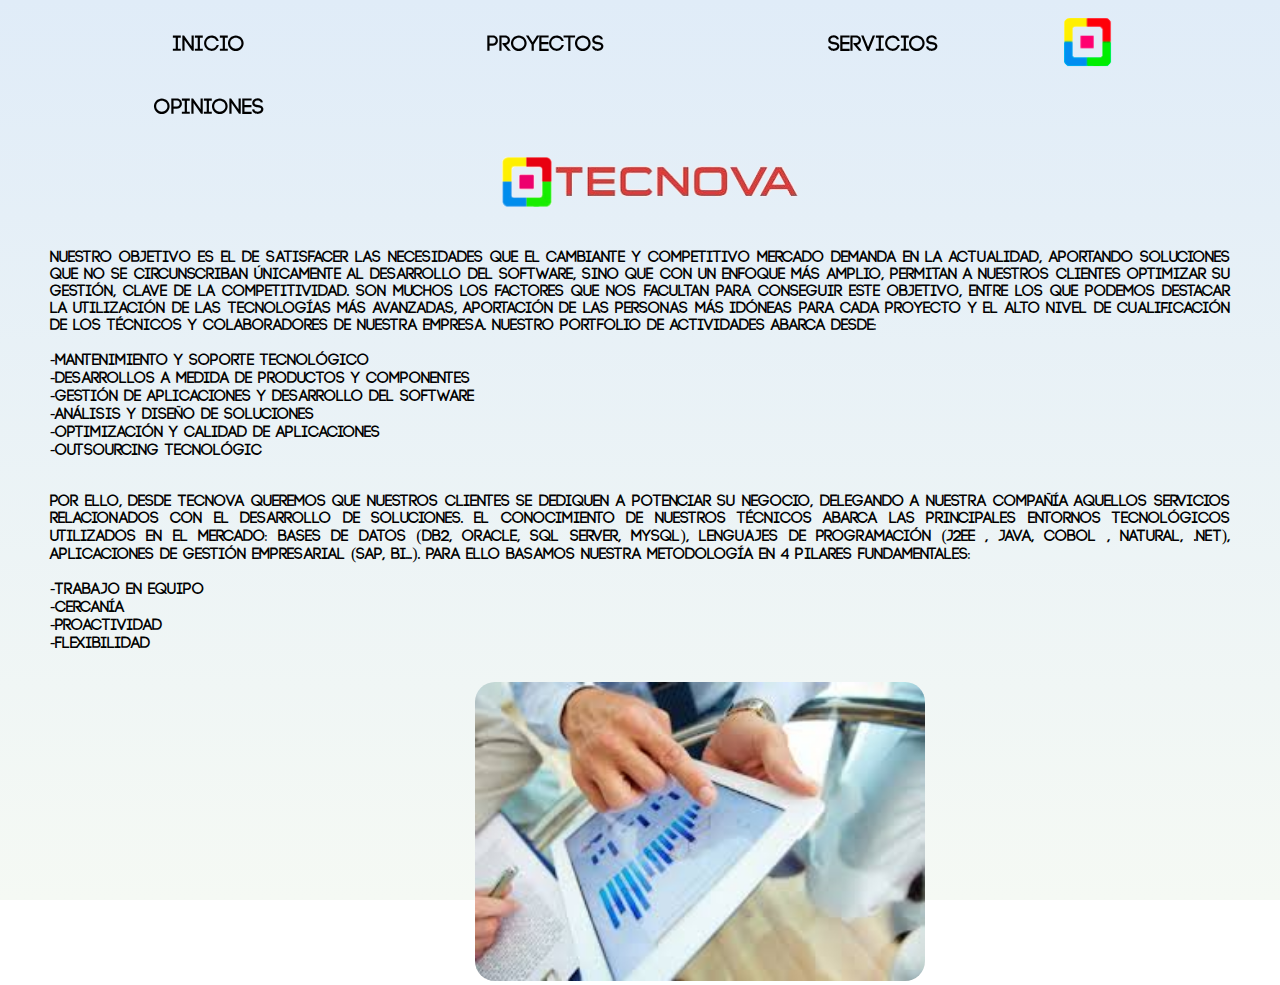
<file: index.html>
<!DOCTYPE html>
<html>
    <head>
        <meta charset="utf-8">
        <meta http-equiv="X-UA-Compatible" content="IE=edge">
        <title>TECNOVA</title>
        <meta name="viewport" content="width=device-width, initial-scale=1">
        <link rel="stylesheet" type="text/css" media="screen" href="css/indexInicio.css" />
    </head>
    <body>
        <div class="princ">
            <ul class="menu">
                <a href="html/Inicio.html"><img class="logo" src="imagenes/logo3.png" /></a>
                <li><a href="#">INICIO</a>
                    <ul>
                        <li class="int"><a href="html/quienesSomos.html">QUIÉNES SOMOS</a></li>
                        <li class="int"><a href="#">INSTALACIONES</a>
                            <ul>
                                <li class="int"><a href="html/alcobendas.html">ALCOBENDAS</a>
                                <li class="int"><a href="html/villaviciosa.html">VILLAVICIOSA</a>
                            </ul>
                        </li>
                    </ul>
                </li>
                <li><a href="#">PROYECTOS</a>
                    <ul>
                        <li class="int"><a href="html/MasterClass.html">MASTER CLASS</a></li>
                        <li class="int"><a href="html/campus2.html">CAMPUS PARTY</a></li>
                        <li class="int"><a href="html/Talleres.html">TALLERES</a></li>
                    </ul>
                </li>
                <li><a href="html/servicios.html">SERVICIOS</a>
                </li>
                <li><a href="html/Opiniones.html">OPINIONES</a>
                </li>
            </ul>
        </div>
        <img class="logo2" src="imagenes/esloganTransparente.png"/>
        <div class="ini">
        <p>Nuestro objetivo es el de satisfacer las necesidades que el cambiante y competitivo mercado
             demanda en la actualidad, aportando soluciones que no se circunscriban únicamente
              al desarrollo del software, sino que con un enfoque más amplio, permitan a 
              nuestros clientes optimizar su gestión, clave de la competitividad.
                Son muchos los factores que nos facultan para conseguir este objetivo, 
                entre los que podemos destacar la utilización de las tecnologías más avanzadas,
                 aportación de las personas más idóneas para cada proyecto y el alto nivel 
                 de cualificación de los técnicos y colaboradores de nuestra empresa.
                Nuestro portfolio de actividades abarca desde:<br><br>
                <ul>
                        <li>-Mantenimiento y soporte tecnológico</li>
                    <li>-Desarrollos a medida de productos y componentes</li>
                    <li>-Gestión de aplicaciones y desarrollo del software</li>
                    <li>-Análisis y Diseño de soluciones</li>
                    <li>-Optimización y calidad de aplicaciones</li>
                    <li>-Outsourcing tecnológic</li>
            </ul><br><br>
                Por ello, desde Tecnova queremos que nuestros Clientes se dediquen a potenciar
                 su negocio, delegando a nuestra compañía aquellos servicios relacionados con el 
                 desarrollo de soluciones.
                El conocimiento de nuestros técnicos abarca las principales entornos tecnológicos
                 utilizados en el mercado: Bases de datos (DB2, Oracle, SQL Server, MySQL),
                  Lenguajes de Programación (J2EE , JAVA, COBOL , NATURAL, .NET), Aplicaciones de
                   gestión empresarial (SAP, BI...).
                Para ello basamos nuestra metodología en 4 pilares fundamentales:<br><br>
            <ul>

            <li>-Trabajo en Equipo</li>
            <li>-Cercanía</li>
            <li>-Proactividad</li>
            <li>-Flexibilidad</li>
        
            </ul>
        </p>
            </div>
            <img class="imagen" src="imagenes/inicio.jpg" />
</body>
</html>
</file>
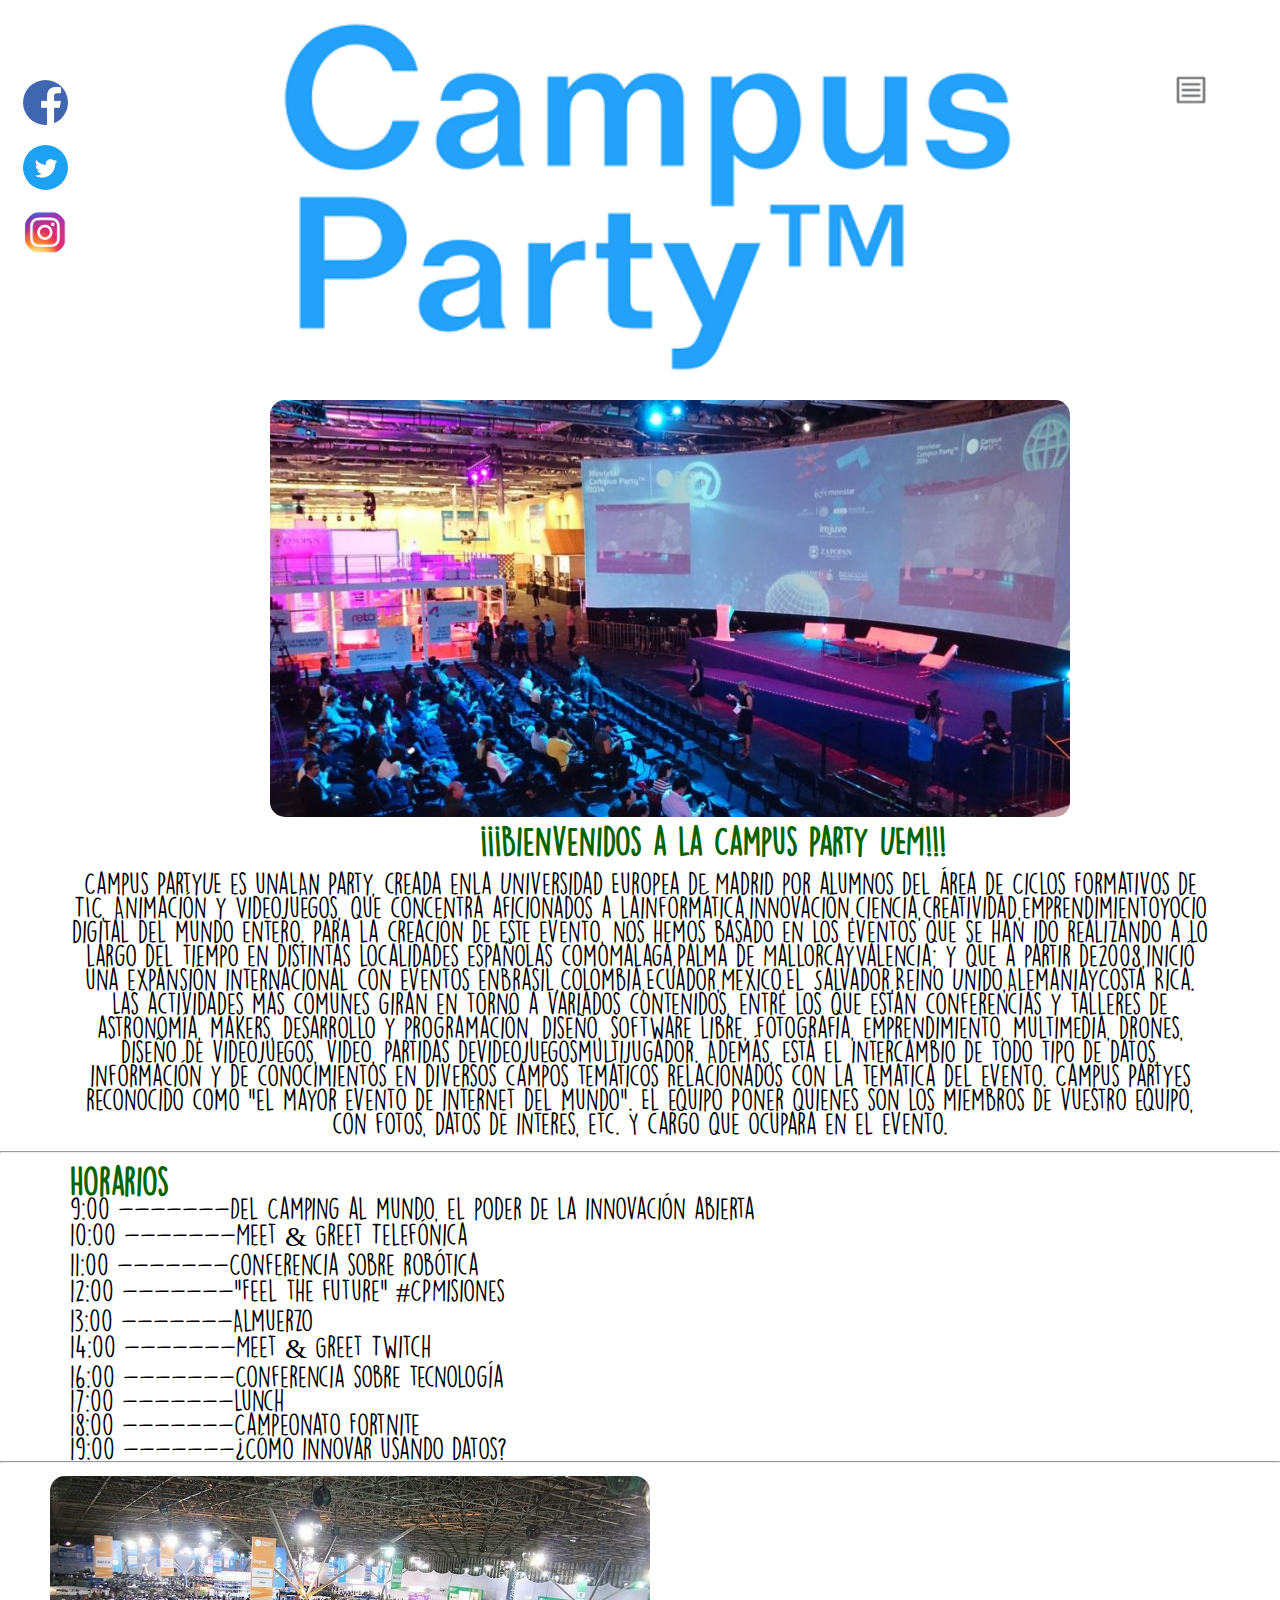
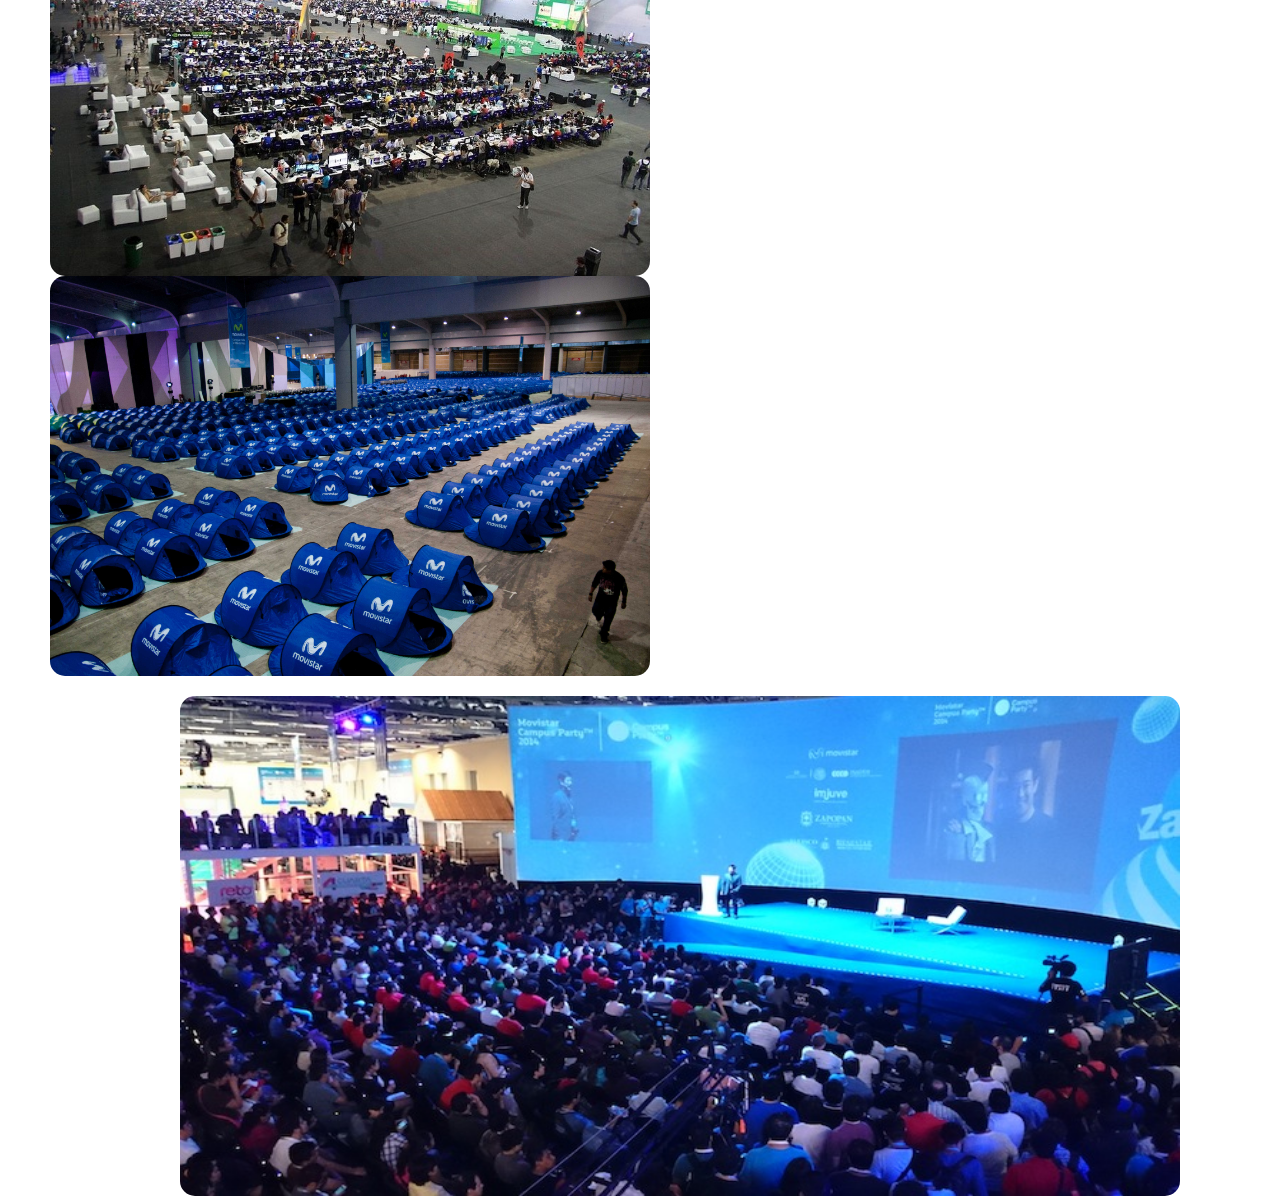
<file: html/campus2.html>
<!DOCTYPE html>
<html>
<head>
    <meta charset="utf-8">
    <meta http-equiv="X-UA-Compatible" content="IE=edge">
    <title>Campus Party</title>
    <meta name="viewport" content="width=device-width, initial-scale=1">
    <link rel="stylesheet" type="text/css" media="screen" href="../css/campus2css.css" />
</head>
<body>
    <div class="s">
                <a href="https://es-es.facebook.com/UnivEuropea/" title="facebook" target="blank"><img id="redes" src="../imagenes/facebook.png" /><br></a>
                <a href="https://www.instagram.com/ueuropea/?hl=es" title="instagram" target="blank"><img id="redes" src="../imagenes/twitter.png" /><br></a>
                <a href="https://twitter.com/ueuropea" title="twitter" target="blank"><img id="redes" src="../imagenes/instagram.png" /></a>
    </div>
    <div class="princ">
        <ul class="menu">
            
            <li><a href="#"><img class="logo" src="../imagenes/desplegable.jpg" /></a>

            <ul> 
                <li class="move"><a href="#campus" >Quiénes somos</a></li>
                <li class="move1"><a href="#t">Programa evento</a></li>
                <li class="move1"><a href="../html/registro.html">Registro de talleres</a></li>
                <li class="move"><a href="../html/Patrocinadores.html" target="blank">Patrocinadores</a></li>  
                <li class="move1"><a href="../index.html">Home</a></li>         
            </ul>
            </li>
        </ul>
    </div>
    <img class="foto" src="../imagenes/campusParty.jpg" /><br><br>
     
    <h1 id="campus">¡¡¡Bienvenidos a la Campus Party UEM!!!</h1>
    <div class="qs">
        <p class="cp">Campus PartyUE es unaLAN Party, creada enla Universidad Europea de Madrid por
            alumnos del área de Ciclos Formativos de TIC, Animación y Videojuegos, que concentra
            aficionados a lainformática,innovación,ciencia,creatividad,emprendimientoyocio
            digital del mundo entero.
            Para la creación de este evento, nos hemos basado en los eventos que se han ido
            realizando a lo largo del tiempo en distintas localidades españolas comoMálaga,Palma
            de MallorcayValencia; y que a partir de2008,inició una expansión internacional con
            eventos enBrasil,Colombia,Ecuador,México,El Salvador,Reino Unido,AlemaniayCosta
            Rica.
            Las actividades más comunes giran en torno a variados contenidos, entre los que están
            conferencias y talleres de astronomía, makers, desarrollo y programación, diseño,
            software libre, fotografía, emprendimiento, multimedia, drones, diseño de 
            videojuegos, video, partidas devideojuegosmultijugador. Además, está el intercambio
            de todo tipo de datos, información y de conocimientos en diversos campos temáticos
            relacionados con la temática del evento. Campus Partyes reconocido como "el mayor
            evento de internet del mundo".
            El equipo
            Poner quienes son los miembros de vuestro equipo, con fotos, datos de interés, etc. Y
            cargo que ocupará en el evento.</p>
        </div>
        <hr><br>
        <div class="prog">
            <h1 id="t">Horarios</h1>
            <ul>
                <li>9:00 -------<a>Del Camping al mundo, el poder de la innovación abierta </a></li>
                <li>10:00 -------<a>Meet & Greet Telefónica</a></li>
                <li>11:00 -------<a>Conferencia sobre robótica</a></li>
                <li>12:00 -------<a>"Feel the future" #CPMisiones</a></li>
                <li>13:00 -------<a>Almuerzo</a></li>
                <li>14:00 -------<a>Meet & Greet Twitch</a></li>
                <li>16:00 -------<a>Conferencia sobre tecnología</a></li>
                <li>17:00 -------<a>Lunch</a></li>
                <li>18:00 -------<a>Campeonato Fortnite</a></li>
                <li>19:00 -------<a>¿Cómo innovar usando datos?</a></li>
            </ul>
        </div>
        <hr><br>
        <div class="imagenes">
            <img src="../imagenes/cam.jpg" />
            <img src="../imagenes/cam2.jpg" />
            <img class="cam3" src="../imagenes/cam3.jpg" />
        </div>
    </body>
</html>
</file>
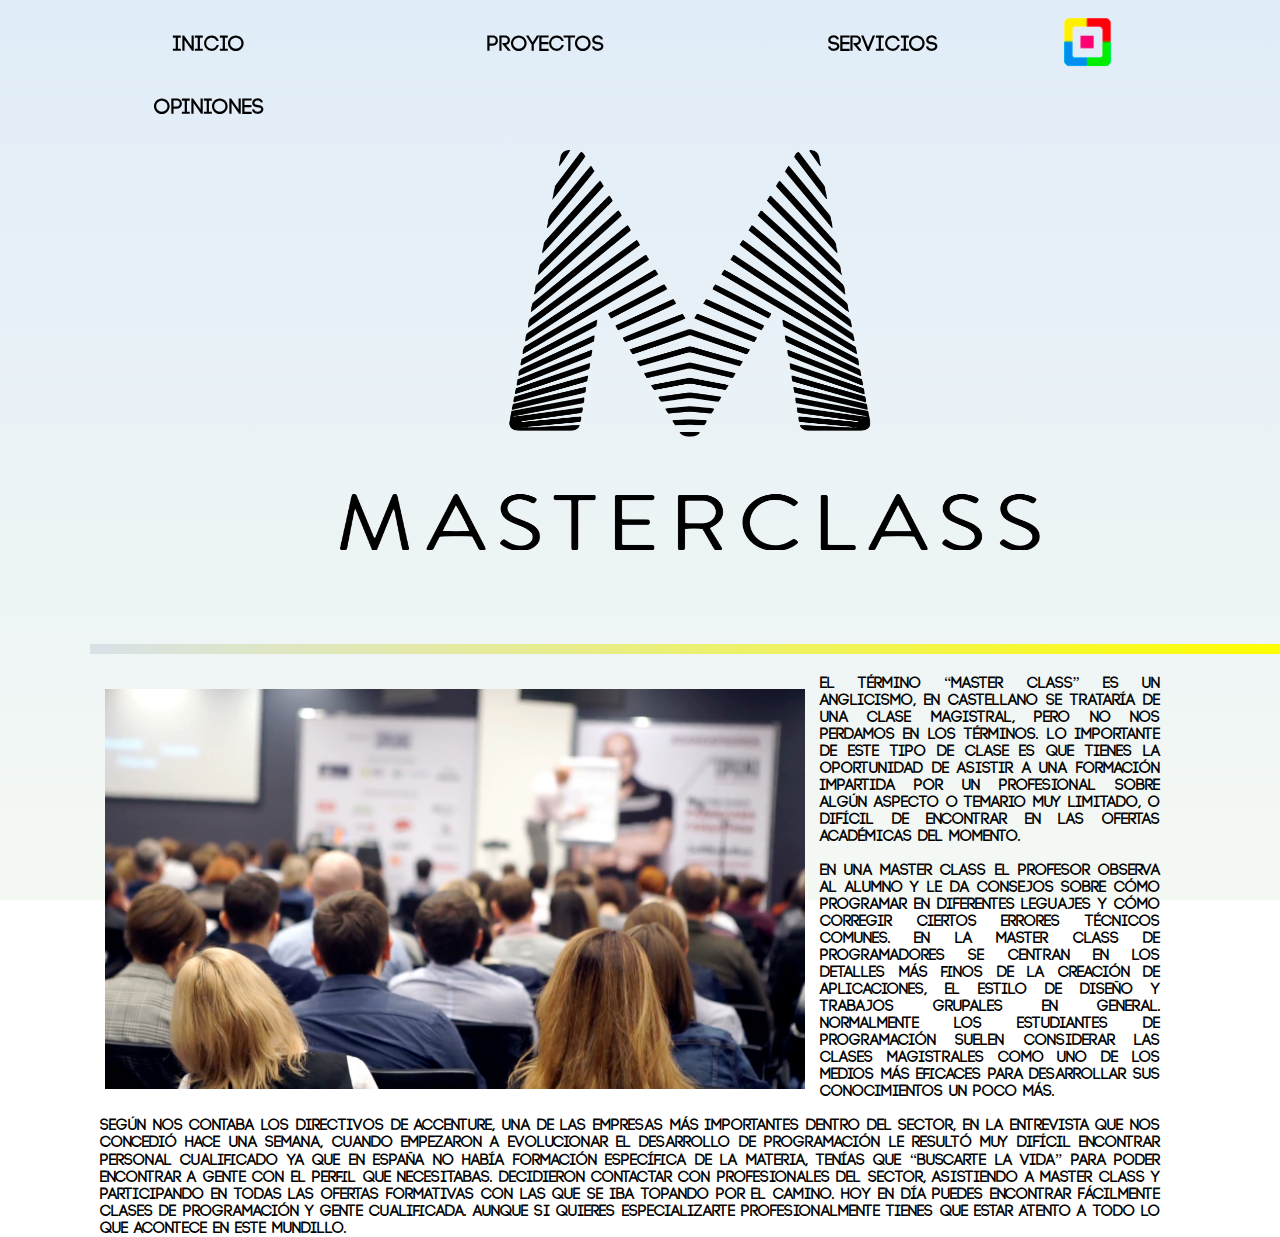
<file: html/MasterClass.html>
<!DOCTYPE html>
<html>
    <head>
        <meta charset="utf-8">
        <meta http-equiv="X-UA-Compatible" content="IE=edge">
        <meta name="viewport" content="initial-scale=1, width=device-width">
        <title>TECNOVA</title>
        <meta name="viewport" content="width=device-width, initial-scale=1">
        <link rel="stylesheet" type="text/css" media="screen" href="../css/indexMasterclass.css" />
    </head>
    <body>
        <div class="princ">
            <ul class="menu">
                <a href="../index.html"><img class="logo" src="../imagenes/logo3.png" /></a>
                <li><a href="#">INICIO</a>
                    <ul>
                        <li class="int"><a href="../html/quienesSomos.html">QUIÉNES SOMOS</a></li>
                        <li class="int"><a href="#">INSTALACIONES</a>
                            <ul>
                                <li class="int"><a href="../html/alcobendas.html">ALCOBENDAS</a>
                                <li class="int"><a href="../html/villaviciosa.html">VILLAVICIOSA</a>
                            </ul>
                        </li>
                    </ul>
                </li>
                <li><a href="#">PROYECTOS</a>
                    <ul>
                        <li class="int"><a href="../html/MasterClass.html">MASTER CLASS</a></li>
                        <li class="int"><a href="../html/campus2.html">CAMPUS PARTY</a></li>
                        <li class="int"><a href="../html/Talleres.html">TALLERES</a></li>
                    </ul>
                </li>
                <li><a href="../html/servicios.html">SERVICIOS</a>
                </li>
                <li><a href="../html/Opiniones.html">OPINIONES</a>
                </li>
            </ul>
        </div>
        <div><img class="imagen" src="../img/MasterClass.png"/></div>
        <hr>
        <div class="caja"><img class="A" src="../img/MasterClass2.png"/><p >El término “Master class” es un anglicismo, en castellano se trataría de una Clase Magistral, pero no nos perdamos en los términos. Lo importante de este tipo de clase es que tienes la oportunidad de asistir a una formación impartida por un profesional sobre algún aspecto o temario muy limitado, o difícil de encontrar en las ofertas académicas del momento.<br><br>
        En una Master class el profesor observa al alumno y le da consejos sobre cómo programar en diferentes leguajes y cómo corregir ciertos errores técnicos comunes. En la master class de programadores se centran en los detalles más finos de la creación de aplicaciones, el estilo de diseño y trabajos grupales en general. Normalmente los estudiantes de programación suelen considerar las clases magistrales como uno de los medios más eficaces para desarrollar sus conocimientos un poco más.<br><br>
        Según nos contaba los directivos de Accenture, una de las empresas más importantes dentro del sector, en la entrevista que nos concedió hace una semana, cuando empezaron a evolucionar el desarrollo de programación le resultó muy difícil encontrar personal cualificado ya que en España no había formación específica de la materia, tenías que “buscarte la vida” para poder encontrar a gente con el perfil que necesitabas. Decidieron contactar con profesionales del sector, asistiendo a Master class y participando en todas las ofertas formativas con las que se iba topando por el camino.  Hoy en día puedes encontrar fácilmente clases de programación y gente cualificada. Aunque si quieres especializarte profesionalmente tienes que estar atento a todo lo que acontece en este mundillo.
        </p></div>
        
</body>
</html>
</file>
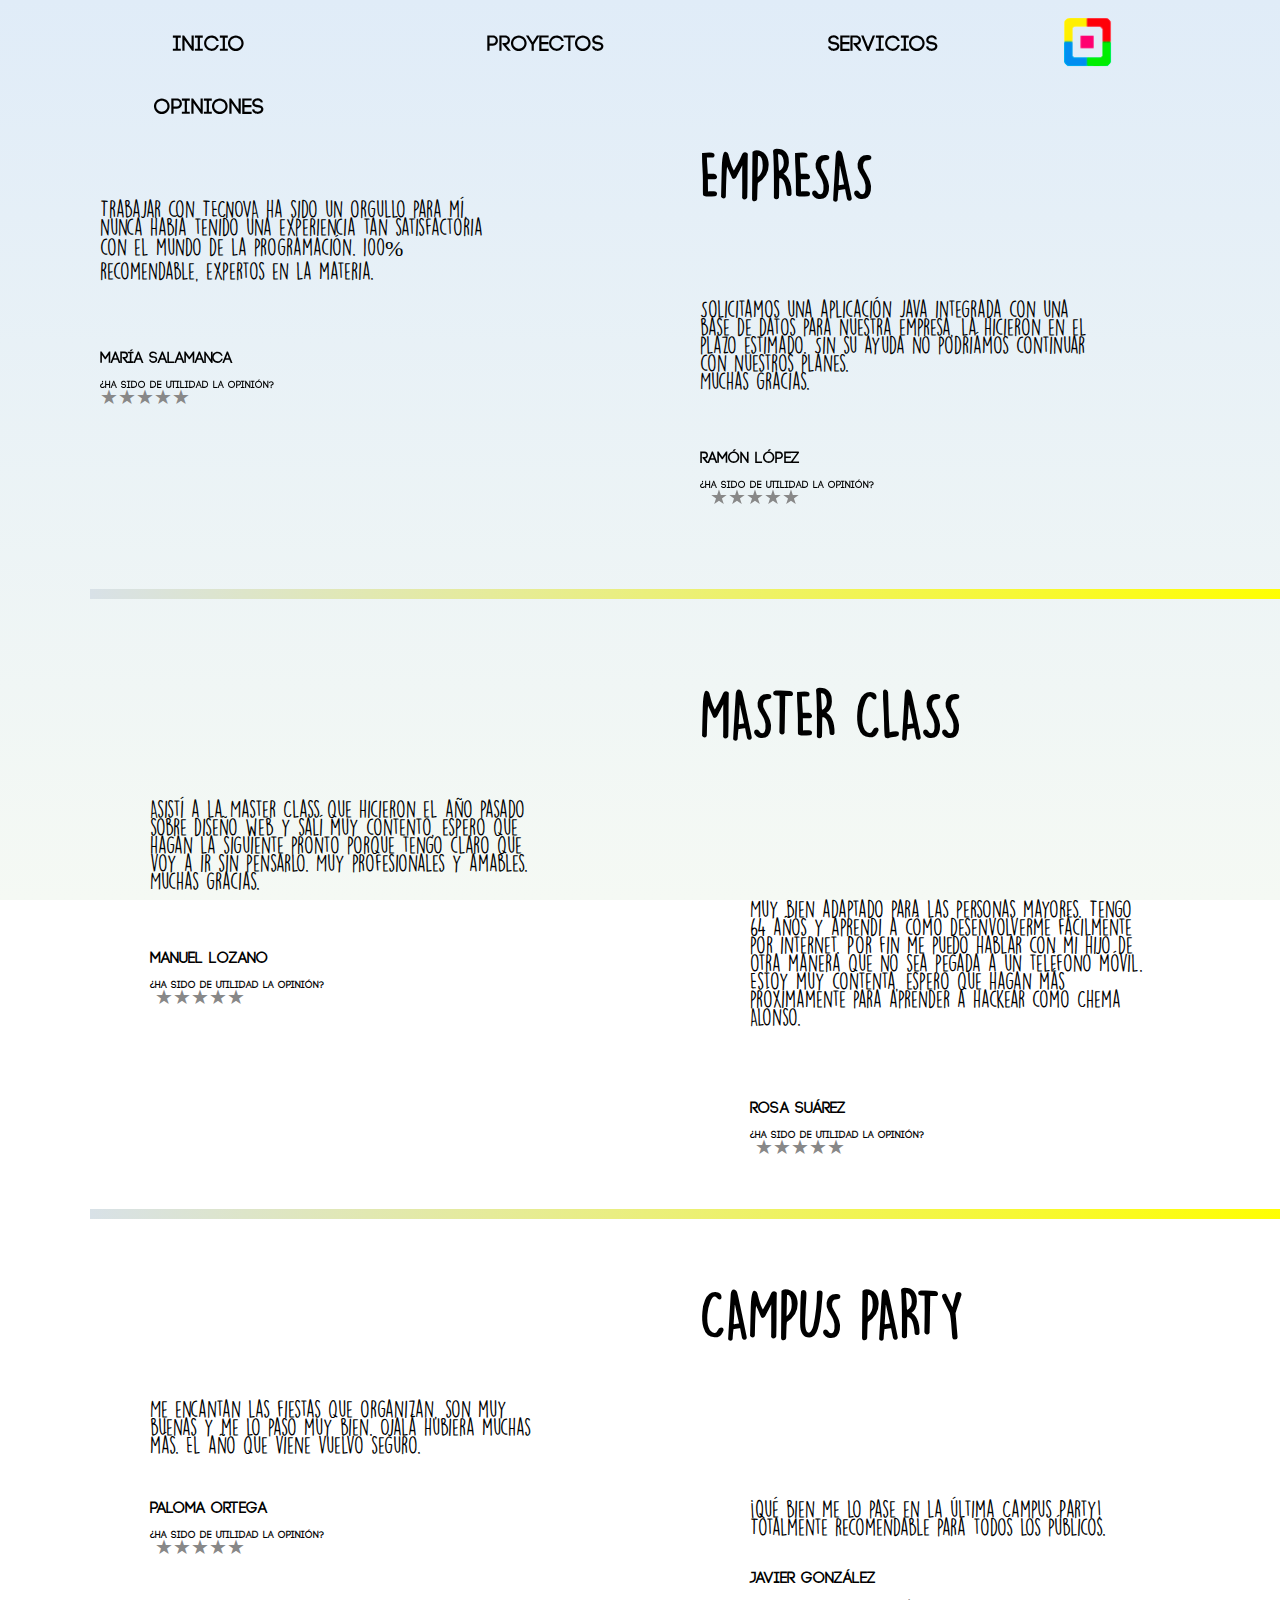
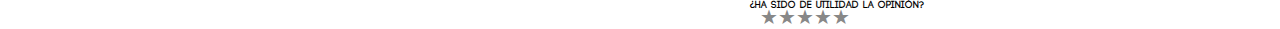
<file: html/Opiniones.html>
<!DOCTYPE html>
<html>
    <head>
        <title>TECNOVA</title>
        <meta charset="utf-8">
        <meta http-equiv="X-UA-Compatible" content="IE=edge">
        <meta name="viewport" content="width=device-width, initial-scale=1">
        <link rel="stylesheet" type="text/css" media="screen" href="../css/IndexOpiniones.css" />
    </head>
    <body>
        <div class="princ">
            <ul class="menu">
                <a href="../index.html"><img class="logo" src="../imagenes/logo3.png" /></a>
                <li><a href="#">INICIO</a>
                    <ul>
                        <li class="int"><a href="../html/quienesSomos.html">QUIÉNES SOMOS</a></li>
                        <li class="int"><a href="#">INSTALACIONES</a>
                            <ul>
                                <li class="int"><a href="../html/alcobendas.html">ALCOBENDAS</a>
                                <li class="int"><a href="../html/villaviciosa.html">VILLAVICIOSA</a>
                            </ul>
                        </li>
                    </ul>
                </li>
                <li><a href="#">PROYECTOS</a>
                    <ul>
                        <li class="int"><a href="../html/MasterClass.html">MASTER CLASS</a></li>
                        <li class="int"><a href="../html/campus2.html">CAMPUS PARTY</a></li>
                        <li class="int"><a href="../html/Talleres.html">TALLERES</a></li>
                    </ul>
                </li>
                <li><a href="../html/servicios.html">SERVICIOS</a>
                </li>
                <li><a href="../html/Opiniones.html">OPINIONES</a>
                </li>
            </ul>
        </div>
        <div class="titulo"><h1>EMPRESAS</h1></div>
        <div class="textoA"><p>Trabajar con TECNOVA ha sido un orgullo para mí, nunca había tenido una experiencia tan satisfactoria con el mundo de la programación. 100% recomendable, expertos en la materia.</p></div>
        <div class="nombreA">María Salamanca</div>
        <div class="opinionA">¿Ha sido de utilidad la opinión?</div>
    <div class="ec-stars-wrapper">
        <a href="#" data-value="1" title="Votar con 1 estrellas">&#9733;</a>
        <a href="#" data-value="2" title="Votar con 2 estrellas">&#9733;</a>
        <a href="#" data-value="3" title="Votar con 3 estrellas">&#9733;</a>
        <a href="#" data-value="4" title="Votar con 4 estrellas">&#9733;</a>
        <a href="#" data-value="5" title="Votar con 5 estrellas">&#9733;</a>
    </div>
        <div class="textoB"><p>Solicitamos una aplicación Java integrada con una base de datos
             para nuestra empresa, la hicieron en el plazo estimado.
             Sin su ayuda no podriámos continuar con nuestros planes.<br>
        Muchas gracias.</p></div>
        <div class="nombreB">Ramón López</div>
        <div class="opinionB">¿Ha sido de utilidad la opinión?</div>
    <div class="ec-stars-wrapperA">
        <a href="#" data-value="1" title="Votar con 1 estrellas">&#9733;</a>
        <a href="#" data-value="2" title="Votar con 2 estrellas">&#9733;</a>
        <a href="#" data-value="3" title="Votar con 3 estrellas">&#9733;</a>
        <a href="#" data-value="4" title="Votar con 4 estrellas">&#9733;</a>
        <a href="#" data-value="5" title="Votar con 5 estrellas">&#9733;</a>
    </div>
        <hr>
    <div class="tituloB"><h1>MASTER CLASS</h1></div>
        <div class="textoC"><p>Asistí a la Master Class que hicieron el año pasado sobre diseño
             web y salí muy contento, espero que hagan la siguiente pronto porque tengo claro que
              voy a ir sin pensarlo. Muy profesionales y amables.<br>
        Muchas gracias.</p></div>
        <div class="nombreC">Manuel Lozano</div>
        <div class="opinionC">¿Ha sido de utilidad la opinión?</div>
    <div class="ec-stars-wrapperB">
        <a href="#" data-value="1" title="Votar con 1 estrellas">&#9733;</a>
        <a href="#" data-value="2" title="Votar con 2 estrellas">&#9733;</a>
        <a href="#" data-value="3" title="Votar con 3 estrellas">&#9733;</a>
        <a href="#" data-value="4" title="Votar con 4 estrellas">&#9733;</a>
        <a href="#" data-value="5" title="Votar con 5 estrellas">&#9733;</a>
    </div>
        <div class="textoD"><p>Muy bien adaptado para las personas mayores. Tengo 64 años y
             aprendí a cómo desenvolverme fácilmente por internet. Por fin me puedo hablar con
              mi hijo de otra manera que no sea pegada a un teléfono móvil. Estoy muy contenta,
               espero que hagan más próximamente para aprender a hackear como Chema Alonso.</p></div>
        <div class="nombreD">Rosa Suárez</div>
        <div class="opinionD">¿Ha sido de utilidad la opinión?</div>
    <div class="ec-stars-wrapperC">
        <a href="#" data-value="1" title="Votar con 1 estrellas">&#9733;</a>
        <a href="#" data-value="2" title="Votar con 2 estrellas">&#9733;</a>
        <a href="#" data-value="3" title="Votar con 3 estrellas">&#9733;</a>
        <a href="#" data-value="4" title="Votar con 4 estrellas">&#9733;</a>
        <a href="#" data-value="5" title="Votar con 5 estrellas">&#9733;</a>
    </div>
        <hr class="hrB">
    <div class="tituloC"><h1>CAMPUS PARTY</h1></div>
        <div class="textoE"><p>Me encantan las fiestas que organizan, son muy buenas y me lo 
            paso muy bien. Ojalá hubiera muchas más. El año que viene vuelvo seguro.</div>
        <div class="nombreE">Paloma Ortega</div>
        <div class="opinionE">¿Ha sido de utilidad la opinión?</div>
    <div class="ec-stars-wrapperD">
        <a href="#" data-value="1" title="Votar con 1 estrellas">&#9733;</a>
        <a href="#" data-value="2" title="Votar con 2 estrellas">&#9733;</a>
        <a href="#" data-value="3" title="Votar con 3 estrellas">&#9733;</a>
        <a href="#" data-value="4" title="Votar con 4 estrellas">&#9733;</a>
        <a href="#" data-value="5" title="Votar con 5 estrellas">&#9733;</a>
    </div>
        <div class="textoF"><p>¡Qué bien me lo pase en la última Campus Party! Totalmente recomendable 
            para todos los públicos.</div>
        <div class="nombreF">Javier González</div>
        <div class="opinionF">¿Ha sido de utilidad la opinión?</div>
    <div class="ec-stars-wrapperE">
        <a href="#" data-value="1" title="Votar con 1 estrellas">&#9733;</a>
        <a href="#" data-value="2" title="Votar con 2 estrellas">&#9733;</a>
        <a href="#" data-value="3" title="Votar con 3 estrellas">&#9733;</a>
        <a href="#" data-value="4" title="Votar con 4 estrellas">&#9733;</a>
        <a href="#" data-value="5" title="Votar con 5 estrellas">&#9733;</a>
    </div>
</body>
</html>
</file>
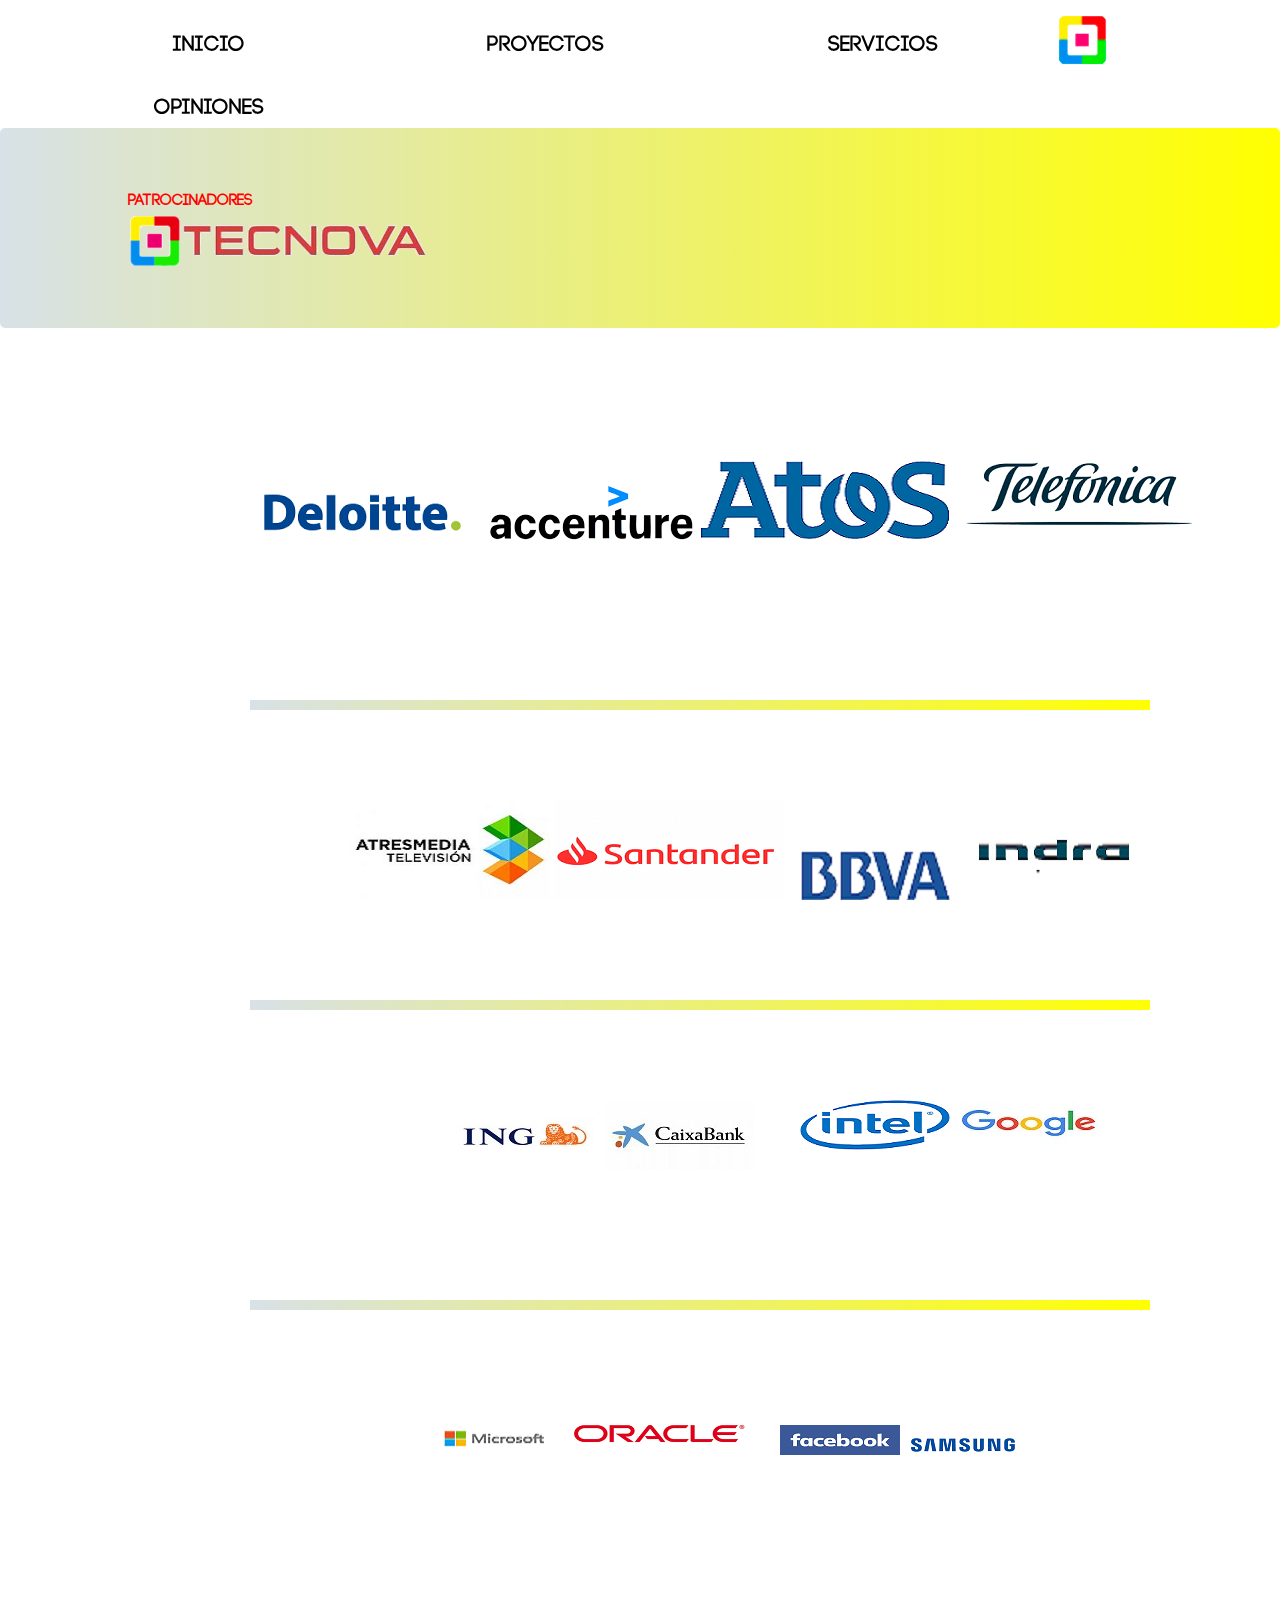
<file: html/Patrocinadores.html>
<!Doctype html>
<html>
<head>
    <meta charset="UTF-8">
    <title>TECNOVA</title>
     <link rel="stylesheet" type="text/css" href="../css/indexPatrocinadores.css"/>
<body>
    <div class="header">
        <ul class="menu">
            <a href="../index.html"><img class="logo" src="../imagenes/logo3.png" /></a>
            <li><a href="#">INICIO</a>
                <ul>
                    <li class="int"><a href="../html/quienesSomos.html">QUIÉNES SOMOS</a></li>
                    <li class="int"><a href="#">INSTALACIONES</a>
                        <ul>
                            <li class="int"><a href="../html/alcobendas.html">ALCOBENDAS</a>
                            <li class="int"><a href="../html/villaviciosa.html">VILLAVICIOSA</a>
                        </ul>
                    </li>
                </ul>
            </li>
            <li><a href="#">PROYECTOS</a>
                <ul>
                    <li class="int"><a href="../html/MasterClass.html">MASTER CLASS</a></li>
                    <li class="int"><a href="../html/campus2.html">CAMPUS PARTY</a></li>
                    <li class="int"><a href="../html/Talleres.html">TALLERES</a></li>
                </ul>
            </li>
            <li><a href="../html/servicios.html">SERVICIOS</a>
            </li>
            <li><a href="../html/Opiniones.html">OPINIONES</a>
            </li>
        </ul>
    </div>
    <div class="princ">
        <div class="pat">PATROCINADORES</div>
        <div><img class="I" src="../img/oficial.png"/></div>
    </div>
    
        <div class="cent">
            <div class="patro">
                <a href="https://www2.deloitte.com/es/es.html"><img src="../img/img1.png"/></a>
                <a href="https://www.accenture.com/es-es"><img src="../img/img2.png"/></a>
            </div>
            <div class="mod">
                <a href="https://atos.net/es/spain"><img src="../img/img3.png"/></a>
                <a href="https://www.telefonica.com/es/home"><img  src="../img/img4.png"/></a>
            </div>
        </div>
     <hr>
        <div class="ex">
            <div class="seg">
                <a href="https://www.atresplayer.com/"><img src="../img/img5.jpg"/></a>
                <a href="https://www.bancosantander.es/es/particulares"><img src="../img/img6.png"/></a>
            </div>
            <div class="ter">
                <a href="https://www.bbva.es/particulares/index.jsp"><img  src="../img/img7.png"/></a>
                <a href="https://www.indracompany.com/"><img  src="../img/img8.png"/></a>
            </div>
        </div>
    <hr class="barra2">
        <div class="par">
            <div class="cuar">
                <a href="https://www.ing.es/"><img src="../img/img9.jpg"/></a>
                <a href="https://www.caixabank.es/particular/home/particulares_es.html"> <img src="../img/img10.jpg"/></a>
            </div>
            <div class="quin">
                <a href="https://www.intel.es/content/www/es/es/homepage.html?cid=sem43700042068710936&intel_term=intel&campaign_name=2019_q1_gmc_es_mbcbu_mbcbu3_bp_text-link_brand_na_cd_G-CONS+ES+Intel+Brand_3001681777"><img  src="../img/img11.png"/></a>
                <a href="https://www.google.com/"><img  src="../img/img12.jpg"/></a>
            </div>
        </div>
     <hr class="barra3">
        <div class="madt">
            <div class="sex">
                <a href="https://www.microsoft.com/es-es/store/b/home/?s_kwcid=AL!4249!3!266971593745!e!!g!!microsoft&ef_id=Cj0KCQjwpsLkBRDpARIsAKoYI8zYyroDv8vRc-eopIM1b_V1AdCr2L2ShOcVdvcRvAP6m99NQf7wyaYaAhP9EALw_wcB:G:s&s_kwcid=AL!4249!3!266971593745!e!!g!!microsoft&invsrc=search&cl_vend=google&cl_ch=sem&cl_camp=973776199&cl_adg=51005530489&cl_crtv=266971593745&cl_kw=microsoft&cl_pub=google.com&cl_place=&cl_dvt=c&cl_pos=1t1&cl_mt=e&cl_gtid=aud-294951232790:kwd-11656221&cl_pltr=&cl_dim0=Cj0KCQjwpsLkBRDpARIsAKoYI8zYyroDv8vRc-eopIM1b_V1AdCr2L2ShOcVdvcRvAP6m99NQf7wyaYaAhP9EALw_wcB:G:s&OCID=AID695932_SEM_Cj0KCQjwpsLkBRDpARIsAKoYI8zYyroDv8vRc-eopIM1b_V1AdCr2L2ShOcVdvcRvAP6m99NQf7wyaYaAhP9EALw_wcB:G:s"><img src="../img/img13.png"/></a>
                <a href="https://www.oracle.com/es/index.html"><img src="../img/img14.png"/></a>
            </div>
            <div class="set">
                <a href="https://www.facebook.com/campaign/landing.php?&campaign_id=1555704227&extra_1=s%7Cc%7C294524218976%7Ce%7Cfacebook%7C&placement=&creative=294524218976&keyword=facebook&partner_id=googlesem&extra_2=campaignid%3D1555704227%26adgroupid%3D57976163406%26matchtype%3De%26network%3Dg%26source%3Dnotmobile%26search_or_content%3Ds%26device%3Dc%26devicemodel%3D%26adposition%3D1t1%26target%3D%26targetid%3Dkwd-541132862%26loc_physical_ms%3D9049245%26loc_interest_ms%3D%26feeditemid%3D%26param1%3D%26param2%3D&gclid=Cj0KCQjwpsLkBRDpARIsAKoYI8xbTQJt5lUm8QKslUK6qtDW_udoEqoorXaKbeAX7okXzylP2Ts2tboaAl4hEALw_wcB"><img  src="../img/img15.png"/></a>
                <a href="https://www.samsung.com/es/smartphones/galaxy-s10/?cid=es_paid_ppc_google_S10_launch_ES_IMEcomm_Search_S10_Launch_Brand_Exact_text_AG~Marca_AT~AWTEXT_SA~ALL_CV~MIX_none$$"><img  src="../img/img16.png"/></a>
            </div>
        </div>
    
</body>
</head>
</html>
</file>
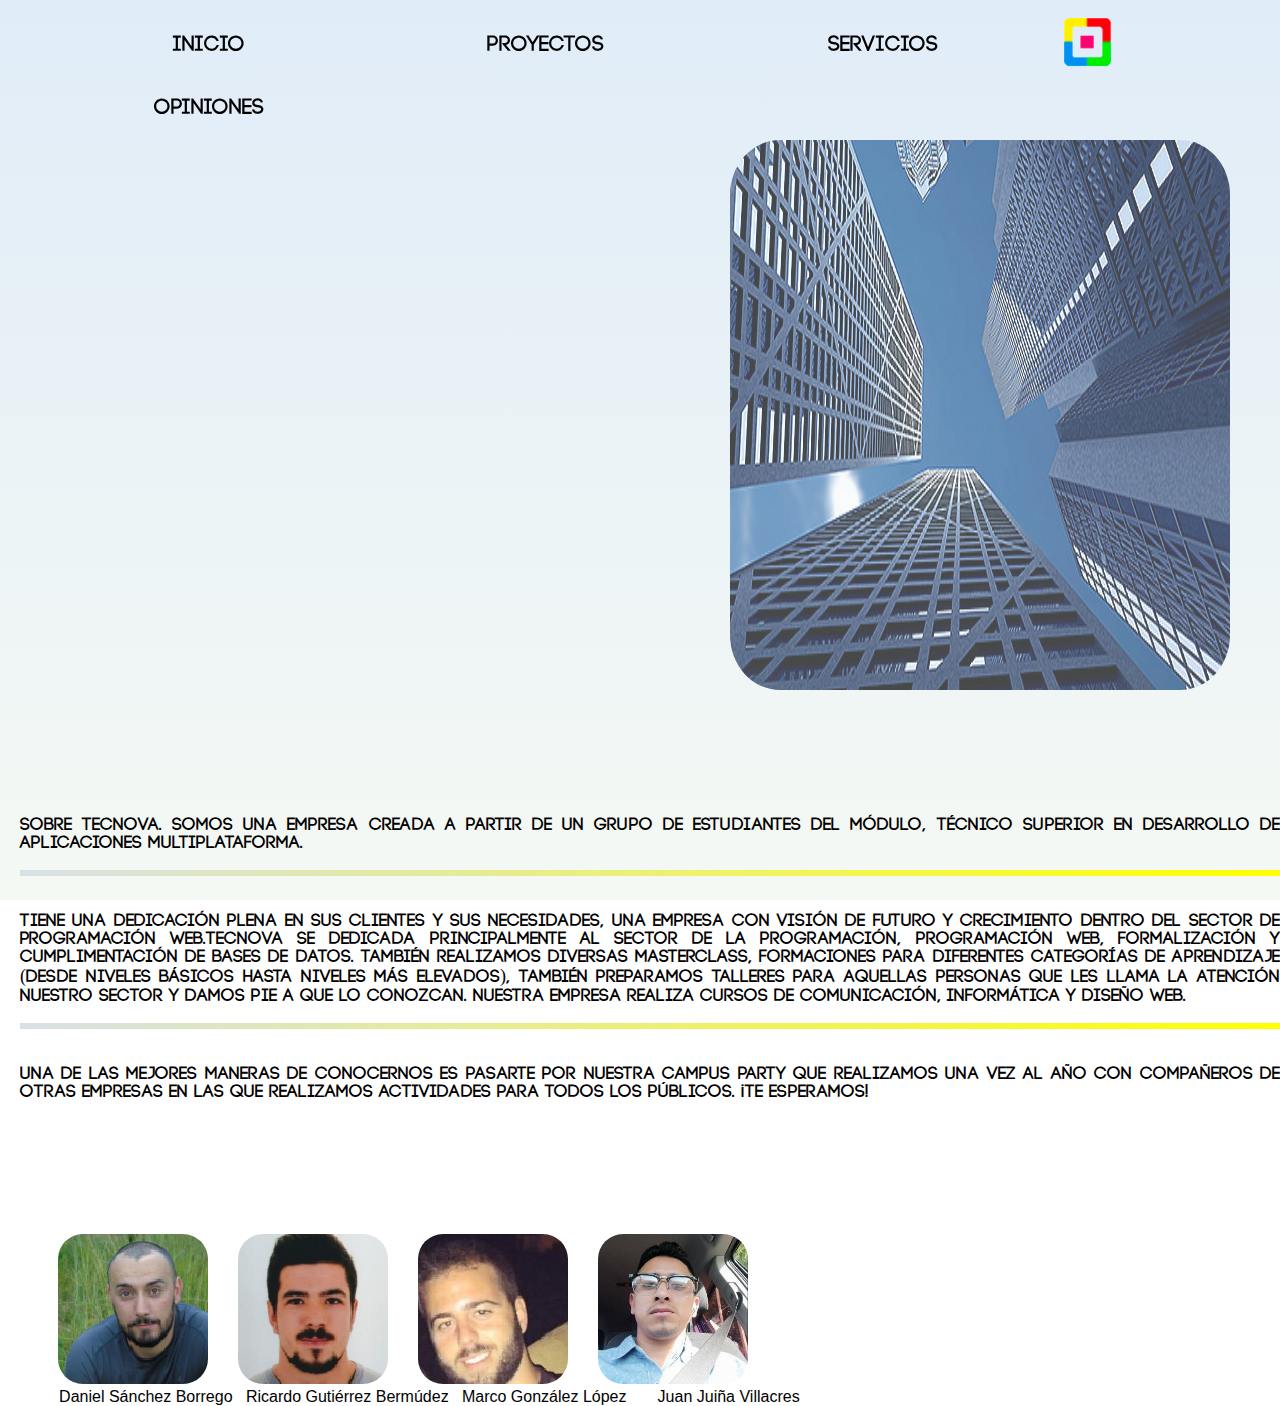
<file: html/quienesSomos.html>
<!DOCTYPE html>
<html>
    <head>
        <meta charset="utf-8">
        <meta http-equiv="X-UA-Compatible" content="IE=edge">
        <title>TECNOVA</title>
        <meta name="viewport" content="width=device-width, initial-scale=1">
        <link rel="stylesheet" type="text/css" media="screen" href="../css/indexQuienes.css" />
    </head>
    <body>
        <div class="princ">
            <ul class="menu">
                <a href="../index.html"><img class="logo" src="../imagenes/logo3.png" /></a>
                <li><a href="#">INICIO</a>
                    <ul>
                        <li class="int"><a href="../html/quienesSomos.html">QUIÉNES SOMOS</a></li>
                        <li class="int"><a href="#">INSTALACIONES</a>
                            <ul>
                                <li class="int"><a href="../html/alcobendas.html">ALCOBENDAS</a>
                                <li class="int"><a href="../html/villaviciosa.html">VILLAVICIOSA</a>
                            </ul>
                        </li>
                    </ul>
                </li>
                <li><a href="#">PROYECTOS</a>
                    <ul>
                        <li class="int"><a href="../html/MasterClass.html">MASTER CLASS</a></li>
                        <li class="int"><a href="../html/campus2.html">CAMPUS PARTY</a></li>
                        <li class="int"><a href="../html/Talleres.html">TALLERES</a></li>
                    </ul>
                </li>
                <li><a href="../html/servicios.html">SERVICIOS</a>
                </li>
                <li><a href="../html/Opiniones.html">OPINIONES</a>
                </li>
            </ul>
        </div>
        <div class="edif"><img class="imgEdif" src="../imagenes/edif.jpg">
        </div>
        <div class="galeria">
                <ul class="g">
                    <li><a href="#"><img src="../imagenes/dani.png" /></a></li>
                    <li><a href="#"><img src="../imagenes/richard.png" /></a></li>
                    <li><a href="#"><img src="../imagenes/marco.png" /></a></li>
                    <li><a href="#"><img src="../imagenes/juan.jpg" /></a></li>       
            </ul>
            <p class="nombre">       Daniel Sánchez Borrego   Ricardo Gutiérrez Bermúdez   Marco González López       Juan Juiña Villacres</p>
            </div>
        <div class="txt">
            <p>Sobre TECNOVA. Somos una empresa creada a partir de un grupo de 
            estudiantes del módulo, Técnico Superior en Desarrollo de
            Aplicaciones Multiplataforma.</p>
            <br><hr><br><br>
            <p>Tiene una dedicación plena en sus clientes y sus necesidades, una 
                empresa con visión de futuro y crecimiento dentro del sector de 
                Programación web.TECNOVA se dedicada principalmente al sector 
                de la programación, programación web, formalización y cumplimentación de Bases de Datos. 
                También realizamos diversas masterclass, formaciones para diferentes 
                categorías de aprendizaje (desde niveles básicos hasta niveles más elevados), 
                También preparamos talleres para aquellas personas que les llama la 
                atención nuestro sector y damos pie a que lo conozcan. Nuestra empresa 
                realiza cursos de comunicación, Informática y diseño web.</p>
            <br><hr><br><br>
            <p>Una de las mejores maneras de conocernos es pasarte por nuestra
                    Campus Party que realizamos una vez al año con compañeros de otras 
                    empresas en las que realizamos actividades para todos los públicos. ¡Te esperamos!</p>
                    
        </div>
       
</body>
</html>
</file>
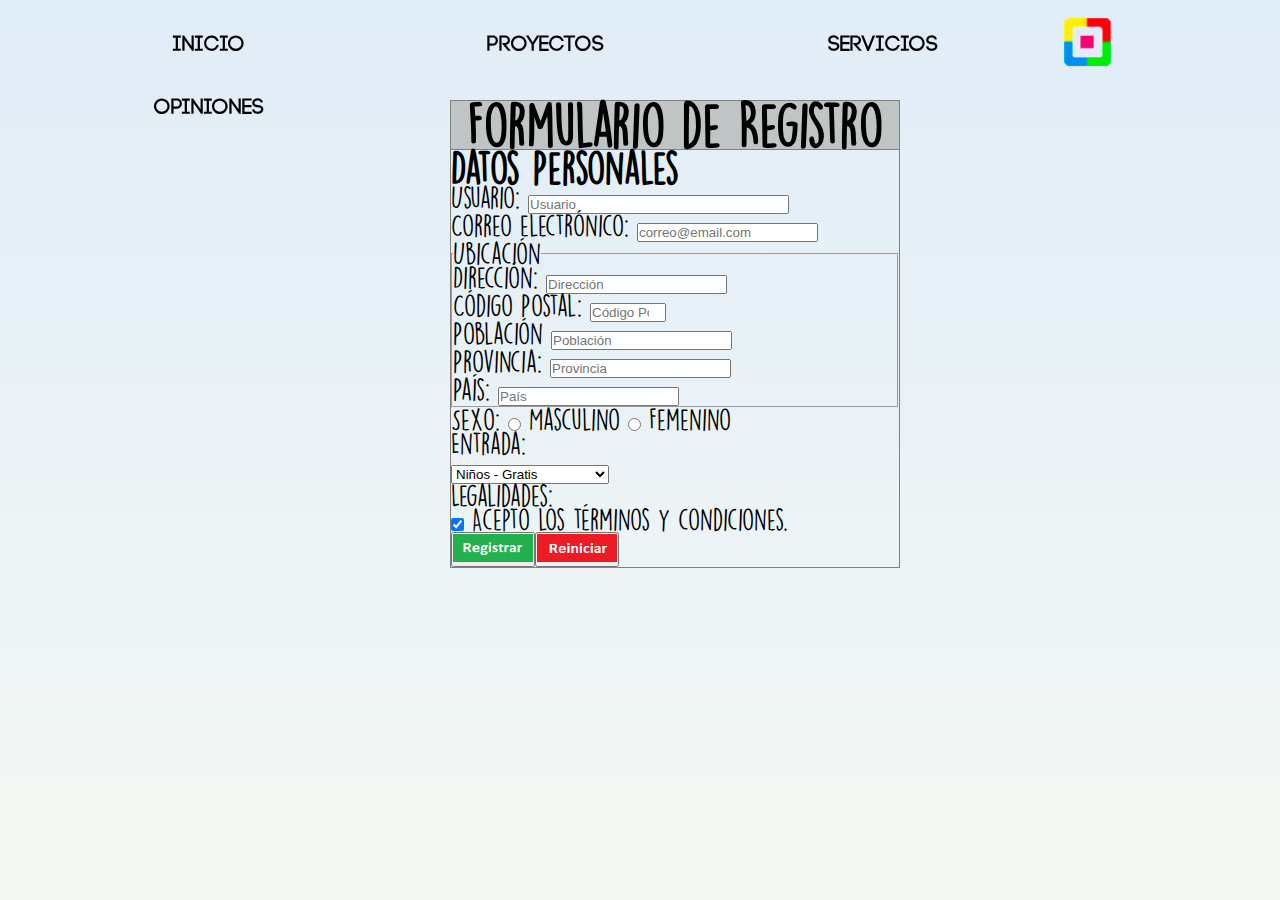
<file: html/registro.html>
<!DOCTYPE html>
<html>
    <head>
        <meta charset="utf-8">
        <meta http-equiv="X-UA-Compatible" content="IE=edge">
        <title>TECNOVA</title>
        <meta name="viewport" content="width=device-width, initial-scale=1">
        <link rel="stylesheet" type="text/css" media="screen" href="../css/indexRegistro.css" />
    </head>
    <body>
        <div class="princ">
            <ul class="menu">
                <a href="../index.html"><img class="logo" src="../imagenes/logo3.png" /></a>
                <li><a href="#">INICIO</a>
                    <ul>
                        <li class="int"><a href="../html/quienesSomos.html">QUIÉNES SOMOS</a></li>
                        <li class="int"><a href="#">INSTALACIONES</a>
                            <ul>
                                <li class="int"><a href="../html/alcobendas.html">ALCOBENDAS</a>
                                <li class="int"><a href="../html/villaviciosa.html">VILLAVICIOSA</a>
                            </ul>
                        </li>
                    </ul>
                </li>
                <li><a href="#">PROYECTOS</a>
                    <ul>
                        <li class="int"><a href="../html/MasterClass.html">MASTER CLASS</a></li>
                        <li class="int"><a href="../html/campus2.html">CAMPUS PARTY</a></li>
                        <li class="int"><a href="../html/Talleres.html">TALLERES</a></li>
                    </ul>
                </li>
                <li><a href="../html/servicios.html">SERVICIOS</a>
                </li>
                <li><a href="../html/Opiniones.html">OPINIONES</a>
                </li>
            </ul>
        </div>
        <div class="registro">
            <form name = "formulario" method = "post" action = "mailto:ricardo.gutierrez.bermudez@gmail.com">
                <table border = "1px" border rules = "all" width = "450" cellpadding = "14">
                    <tr>
                        <td bgcolor = "#BFC5C5">
                            <h1 align = "center">Formulario de Registro</h1>
                        </td>	
                    </tr>
                    <tr>
                        <td>
                            <h2>Datos Personales</h2>
                            <p>
                                Usuario:	
                                <input type = "text" name = "usuario" placeholder = "Usuario" size = "30" minlength = "3" maxlength = "40" required />
                            </p>
                            <p>
                                Correo electrónico: 
                                <input type = "email" name = "email" placeholder = "correo@email.com" required />
                            </p>
                            <p>
                                <fieldset>
                                    <legend>Ubicación</legend>
                                    Dirección: <input type = "text" name = "Direccion" autocomplete = "off" placeholder = "Dirección" required pattern = "[A-Za-z0-9]+"/><br>
                                    Código Postal: <input type = "number" name = "Codigo Postal" placeholder = "Código Postal" min = "00001" max = "99999"/><br>
                                    Población <input type = "text" name = "Poblacion" placeholder = "Población" pattern = "[A-Za-z]+"/><br>
                                    Provincia: <input type = "text" name = "Provincia" placeholder = "Provincia" pattern = "[A-Za-z]"/><br>
                                    País: <input type = "text" name = "Pais" placeholder = "País" pattern = "[A-Za-z]"/><br>
                                </fieldset>
                            </p>
                            <p>
                                Sexo: 
                                <input type = "radio" name = "sexo" value = "Hombre" required /> Masculino
                                <input type = "radio" name = "sexo" value = "Mujer" required /> Femenino
                            </p>	
                            <p>
                                Entrada:<br>
                                <select name = "entrada" required>
                                    <option value = "1">Niños - Gratis</option>
                                    <option value = "2">Adultos Normal - 15€</option>
                                    <option value = "3">Adultos Premium - 25€</option>
                                    <option value = "4">Adultos VIP - 35€</option>
                                    <option value = "5">Universitarios - 8€</option>
                                    <option value = "6">Tercera Edad - 3€</option>
                                </select>	
                            </p>
                            <p>
                                Legalidades:<br>
                                <input type = "checkbox" checked required />
                                Acepto los términos y condiciones.
                            </p>
                            <button type = "submit"> <img src = "../imagenes/registrar.png" alt "Enviar" width = "80" height = "28">
                            <button type = "reset"> <img src = "../imagenes/reiniciar.png" alt "Resetear" width = "80" height = "28">
                        </td>	
                    </tr>
                </table>
            </form>
        </div>
    </body>
</html>
</file>
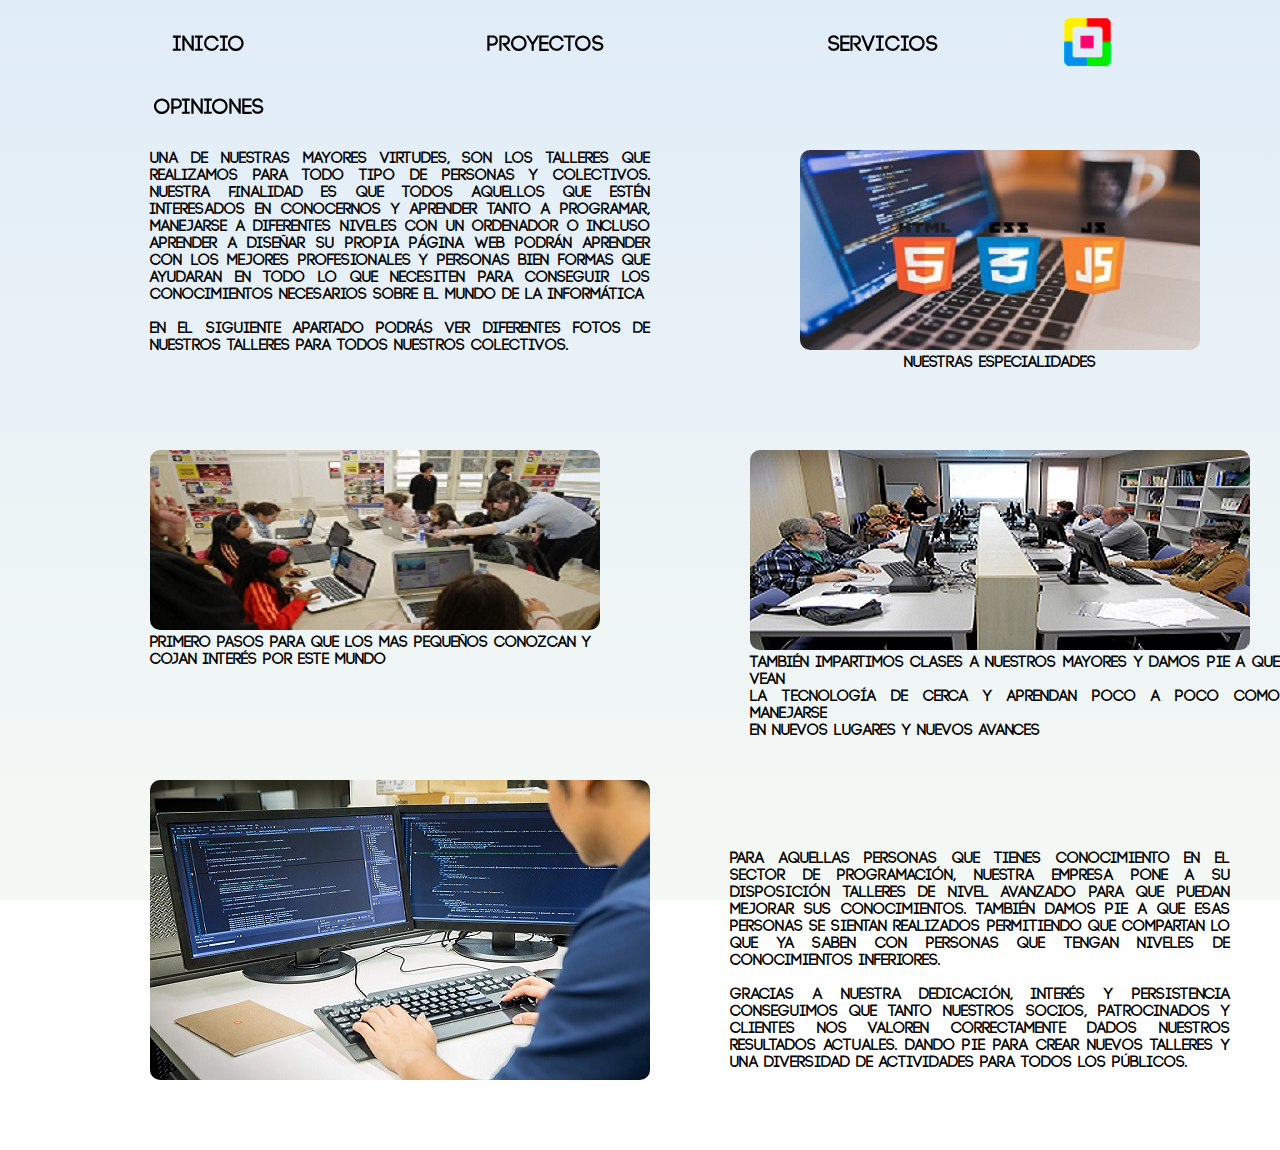
<file: html/Talleres.html>
<!DOCTYPE html>
<html>
    <head>
        <meta charset="utf-8">
        <meta http-equiv="X-UA-Compatible" content="IE=edge">
        <title>TECNOVA</title>
        <meta name="viewport" content="width=device-width, initial-scale=1">
        <link rel="stylesheet" type="text/css" media="screen" href="../css/TalleresCss.css" />
    </head>
    <body>
        <div class="princ">
            <ul class="menu">
                <a href="../index.html"><img class="logo" src="../imagenes/logo3.png" /></a>
                <li><a href="#">INICIO</a>
                    <ul>
                        <li class="int"><a href="../html/quienesSomos.html">QUIÉNES SOMOS</a></li>
                        <li class="int"><a href="#">INSTALACIONES</a>
                            <ul>
                                <li class="int"><a href="../html/alcobendas.html">ALCOBENDAS</a>
                                <li class="int"><a href="../html/villaviciosa.html">VILLAVICIOSA</a>
                            </ul>
                        </li>
                    </ul>
                </li>
                <li><a href="#">PROYECTOS</a>
                    <ul>
                        <li class="int"><a href="../html/MasterClass.html">MASTER CLASS</a></li>
                        <li class="int"><a href="../html/campus2.html">CAMPUS PARTY</a></li>
                        <li class="int"><a href="../html/Talleres.html">TALLERES</a></li>
                    </ul>
                </li>
                <li><a href="../html/servicios.html">SERVICIOS</a>
                </li>
                <li><a href="../html/Opiniones.html">OPINIONES</a>
                </li>
            </ul>
        </div>
        <div class="text"><p>Una de nuestras mayores virtudes, son los talleres que realizamos para todo tipo de personas y colectivos. Nuestra finalidad es que todos aquellos que estén interesados en conocernos y aprender tanto a programar, manejarse a diferentes niveles con un ordenador o incluso aprender a diseñar su propia página web podrán aprender con los mejores profesionales y personas bien formas que ayudaran en todo lo que necesiten para conseguir los conocimientos necesarios sobre el mundo de la informática<br><br>
        En el siguiente apartado podrás ver diferentes fotos de nuestros talleres para todos nuestros colectivos.</p></div>
        <div class="A"><img src="../img/img1.jpg"/><p>Nuestras Especialidades</p></div>
        <div class="B"><img src="../img/img2.jpg"/><p>Primero pasos para que los mas pequeños conozcan y<br>cojan interés por este mundo</p></div>
        <div class="C"><img src="../img/img3.jpg"/><p>También  impartimos clases a nuestros mayores y damos pie a que vean<br>la tecnología de cerca y aprendan poco a poco como manejarse<br>en nuevos lugares y nuevos avances </p></div>
        <div class="E"><img src="../img/img4.jpg"/></div>
        <div class="textB"><p>Para aquellas personas que tienes conocimiento en el sector de programación, nuestra empresa pone a su disposición talleres de nivel avanzado para que puedan mejorar sus conocimientos. También damos pie a que esas personas se sientan realizados permitiendo que compartan lo que ya saben con personas que tengan niveles de conocimientos inferiores. <br><br> Gracias a nuestra dedicación, interés y persistencia conseguimos que tanto nuestros socios, patrocinados y clientes nos valoren correctamente dados nuestros resultados actuales. Dando pie para crear nuevos talleres y una diversidad de actividades para todos los públicos.</p></div>
</body>
</html>
</file>
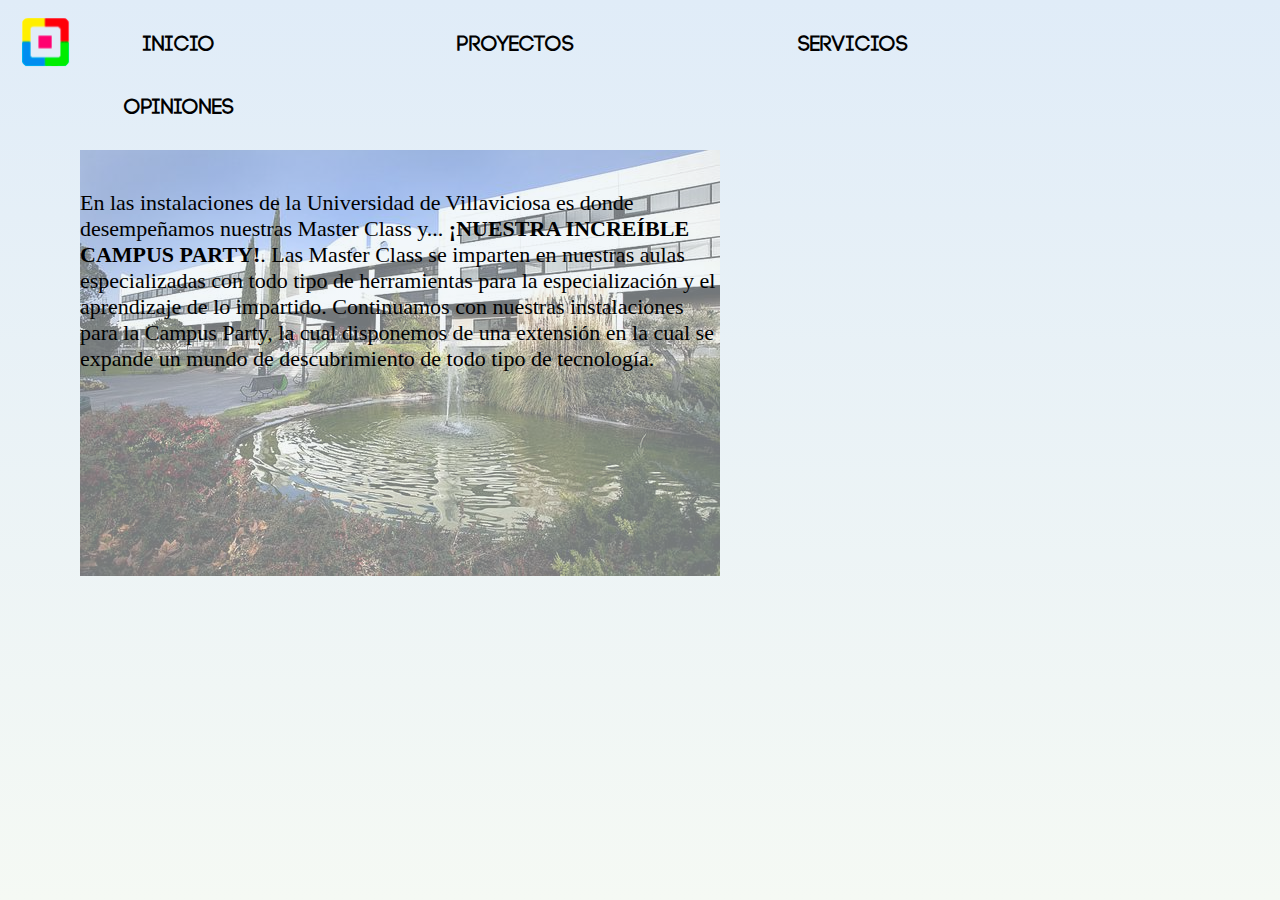
<file: html/villaviciosa.html>
<!DOCTYPE html>
    <html>
        <head>
            <title>TECNOVA</title>
            <meta charset="utf-8">
            <meta name="viewport" content="width=device-width, initial-scale=1">
            <link rel="stylesheet" type="text/css" media="screen" href="../css/indexVillaviciosa.css">
        </head>
        <body>
            <div class="princ">
                <ul class="menu">
                    <a href="../index.html"><img class="logo" src="../imagenes/logo3.png" /></a>
                    <li><a href="#">INICIO</a>
                        <ul>
                            <li class="int"><a href="../html/quienesSomos.html">QUIÉNES SOMOS</a></li>
                            <li class="int"><a href="#">INSTALACIONES</a>
                                <ul>
                                    <li class="int"><a href="../html/alcobendas.html">ALCOBENDAS</a>
                                    <li class="int"><a href="../html/villaviciosa.html">VILLAVICIOSA</a>
                                </ul>
                            </li>
                        </ul>
                    </li>
                    <li><a href="#">PROYECTOS</a>
                        <ul>
                            <li class="int"><a href="../html/MasterClass.html">MASTER CLASS</a></li>
                            <li class="int"><a href="../html/campus2.html">CAMPUS PARTY</a></li>
                            <li class="int"><a href="../html/Talleres.html">TALLERES</a></li>
                        </ul>
                    </li>
                    <li><a href="../html/servicios.html">SERVICIOS</a>
                    </li>
                    <li><a href="../html/Opiniones.html">OPINIONES</a>
                    </li>
                </ul>
            </div>
            <div class="texto">
                <img class="villaviciosa" src="../imagenes/villaviciosa.jpg">
                En las instalaciones de la Universidad de Villaviciosa es donde desempeñamos 
                nuestras Master Class y... <b>¡NUESTRA INCREÍBLE CAMPUS PARTY!</b>. Las Master Class 
                se imparten en nuestras aulas especializadas con todo tipo de herramientas para 
                la especialización y el aprendizaje de lo impartido. Continuamos con nuestras 
                instalaciones para la Campus Party, la cual disponemos de una extensión en la 
                cual se expande un mundo de descubrimiento de todo tipo de tecnología.      
            </div>
            <iframe src="https://www.google.com/maps/embed?pb=!1m18!1m12!1m3!1d3039.622107128297!2d-3.9211006852391153!3d40.37290276622887!2m3!1f0!2f0!3f0!3m2!1i1024!2i768!4f13.1!3m3!1m2!1s0xd419031a94d45e5%3A0x375a8b6ca7a1dc4c!2sUniversidad+Europea+de+Madrid+(Campus+Villaviciosa+de+Od%C3%B3n)!5e0!3m2!1ses!2ses!4v1552991801024" width="600" height="450" frameborder="0" style="border:0" allowfullscreen></iframe>        </body>
    </html>
</file>
<file: css/indexInicio.css>
@font-face {
    font-family: CODE;
    src: url(../fuentes/CODE.otf);
}

@font-face {
    font-family: CODEb;
    src: url(../fuentes/CODEb.otf);
}

*{
    padding: 0px;
    margin: 0px;
}

body{
    background-image: linear-gradient(to bottom,#E0ECF8, #F5F9F4);
    background-attachment: fixed;
    background-position: center;
    background-repeat: no-repeat;
    background-size: 100% 100%;
    width: 100%;
    margin: 0px;
    font-family: "CODE";
    
}

.logo{
    position: absolute;
    width: 50px;
    height: 50px;
    margin-top: 7px;
    margin-left: 10px;
    float: left;

}

.princ {
    position: fixed;
    margin: 10px 40px;
    width: 100%;
    font-family: CODE;
    font-size: 22px;
}

.int{
    font-family: CODEb;
    font-weight: bold;
}

ul{
    list-style: none;
}

.menu li a{
    
    color: black;
    text-decoration: none;
    padding: 10px 15px;
    padding-top: 23px;
    display: block;
    text-align: center;
    width: 307.2px; 
    height: 30px;
}

.menu li a:hover {
    color: black;
    background-color: rgb(190, 229, 214);
}

.menu > li{
    float:left;
}

.menu li ul{
    display: none;
    position: absolute;
    min-width: 140px;
}

.menu li:hover > ul{
    display: block;
    background-color: rgba(223, 247, 192, 0.842); 
}

.menu li ul {
   position: fixed;
}

.menu li ul li ul{
    right: 855px;
    top: 199px;
    
}
.logo2 {
    width: auto;
    height: auto;
    margin-left: 500px;
    margin-top: 150px;
}

.ini {
    margin: 30px 50px;
    text-align: justify;

}
.imagen {
    width: 450px;
    margin-left: 475px;
    border-radius: 20px;
}
</file>
<file: css/campus2css.css>
@font-face {
    font-family: "lemon";
    src: url(../fuentes/lemon.otf);
}

*{
    padding: 0px;
    margin: 0px;
}

body{
    background-image: url("../imagenes/logocp.png");
    background-attachment: scroll;
    background-repeat: no-repeat;
    background-size: 800px;
    background-position: top;
    font-family: "lemon";
}
.s {
    width: 100%;
    height: 100%;
    background-color: transparent;
    background-repeat: no-repeat;
    background-size: 98.5% 100%;
    margin: 60px 20px;
    position: fixed;
    float: left;
}

#redes {
    width: 45px;
    height: 45px;
    margin-left: 3px;
    margin-top: 20px;
    border-radius: 100%;
    
}

.princ {
    float: right;
    position: absolute;
    margin: 10px 40px;
    width: 100%;
    font-family: CODE;
    font-size: 22px;
}

.logo{
    position: fixed;
    width: 50px;
    height:50px;
    margin-top: 45px;
    margin-left: 80px;
    float: right;
    
}

.int{
    font-family: CODEb;
    font-weight: bold;
}

ul{
    list-style: none;
}

.menu li a{
    font-family: "lemon";
    font-weight: bold;
    font-size: 32px;
    color: black;
    text-decoration: none;
    padding: 10px 10px;
    display: block;
    text-align: center;
    width: 307.2px; 
    height: 30px;
      
}

.menu li ul li a:hover {
    transform: scale(1.4);
    color: rgb(39, 39, 129);
    
}

.menu > li{
    float:right;
    margin-right: 70px;
    
}

.menu li ul{
    display: none;
    position: absolute;
    min-width: 140px;
}

.menu li:hover > ul{
    display: block;
    backface-visibility: visible;
    border-color: black;
    border-block-end-style: dashed;
    border-block-start-style: dashed;
    border-block-end-width: 3px;
    border-block-start-width: 3px;
    border-left: 3px dashed black;
    border-right: 3px dashed black;
    margin-top: 48px;
    /*background-image: url("../imagenes/logouem3.png");/*#F5F7F4;*/
    background-color: beige;
    background-repeat: no-repeat;
    background-size: 100% 100%;
    background-position: center;  
}

.menu li ul {
   position: fixed;
}

.foto {
    width: 800px;
    position: absolute;
    margin-left: 270px;
    margin-top: 400px;
    z-index: -1000;
    border-radius: 15px;
}
#campus {
    margin-left: 480px;
    margin-top: 800px;
    color: darkgreen;
    font-size: 36px;
    
}
.qs {
    text-align: center;
    margin: 15px 70px;
}
.cp {
    font-size: 28px;
    font-style: normal;
    
}
.prog  {
     margin-left: 70px;
     font-size: 28px;
 }
#t {
    color: darkgreen;
    font-size: 36px;
 }

#f {
    color: darkgreen;
    font-size: 36px;
 }
.imagenes img{
    width: 600px;
    height: 400px;
    margin-left: 50px;
    border-radius: 15px;
}
.imagenes .cam3 {
    width: 1000px;
    height: 500px;
    margin-left: 180px;
    margin-top: 20px;
    border-radius: 15px;
}
</file>
<file: css/indexMasterclass.css>
@font-face {
    font-family: CODE;
    src: url(../fuentes/CODE.otf);
}

@font-face {
    font-family: CODEb;
    src: url(../fuentes/CODEb.otf);
}

*{
    padding: 0px;
    margin:0;
    
}

body{
    background-image: linear-gradient(to bottom,#E0ECF8, #F5F9F4);;
    background-attachment: fixed;
    background-position: center;
    background-repeat: no-repeat;
    background-size: 100% 100%;
    width:100%;
    max-width: 800px;
    min-width: 1200px;
    display: inline-block;
    
    
}

.logo{
    position: absolute;
    width: 50px;
    height: 50px;
    margin-top: 7px;
    margin-left: 10px;
    float: left;

}

.princ {
    position: fixed;
    margin: 10px 40px;
    width: 100%;
    font-family: CODE;
    font-size: 22px;
}

.int{
    font-family: CODEb;
    font-weight: bold;
}

ul{
    list-style: none;
}

.menu li a{
    
    color: black;
    text-decoration: none;
    padding: 10px 15px;
    padding-top: 23px;
    display: block;
    text-align: center;
    width: 307.2px; 
    height: 30px;
}

.menu li a:hover {
    color: black;
    background-color: rgb(190, 229, 214);
}

.menu > li{
    float:left;
}

.menu li ul{
    display: none;
    position: absolute;
    min-width: 140px;
}

.menu li:hover > ul{
    display: block;
    background-color: rgba(223, 247, 192, 0.842); 
}

.menu li ul {
   position: fixed;
}

.menu li ul li ul{
    right: 855px;
    top: 199px;
    
}
.imagen{
    height: 400px;
    width: 700px;
    margin-left: 340px;
    margin-top: 150px;
    text-align: center;
   
}

hr{
    height: 10px;
    width: 1200px;
    position: absolute;
    margin-top: 90px;
    margin-left: 90px;
    background-image: linear-gradient(to right,#d8e1e7, yellow);
    border: 0px;
    z-index: -1000;
    
}
.A{
    height: 400px;
    width: 700px;
    margin-left: 90px;
    float: left;
    position: relative;
    padding: 15px;
    z-index: -1000;
    
}
p{
    margin-top:120px;
    margin-left: 100px;
    position: relative;
    font-family: CODE;
    text-align: justify;
    z-index: -1000;
    
}
.caja{
    margin-right: 40px;
    z-index: -1000;
    
}
</file>
<file: css/IndexOpiniones.css>
@font-face {
    font-family: CODE;
    src: url(../fuentes/CODE.otf);
}

@font-face {
    font-family: CODEb;
    src: url(../fuentes/CODEb.otf);

}
@font-face {
    font-family: "lemon";
    src: url(../fuentes/lemon.otf);
}

*{
    padding: 0px;
    margin: 0px;
}

body{
    background-image: linear-gradient(to bottom,#E0ECF8, #F5F9F4);
    background-attachment: fixed;
    background-position: center;
    background-repeat: no-repeat;
    background-size: 100% 100%;
    width: 100%;
    margin: 0px;
}

.logo{
    position: absolute;
    width: 50px;
    height: 50px;
    margin-top: 7px;
    margin-left: 10px;
    float: left;

}

.princ {
    position: fixed;
    margin: 10px 40px;
    width: 100%;
    font-family: CODE;
    font-size: 22px;
}

.int{
    font-family: CODEb;
    font-weight: bold;
}

ul{
    list-style: none;
}

.menu li a{
    
    color: black;
    text-decoration: none;
    padding: 10px 15px;
    padding-top: 23px;
    display: block;
    text-align: center;
    width: 307.2px; 
    height: 30px;
}

.menu li a:hover {
    color: black;
    background-color: rgb(190, 229, 214);
}

.menu > li{
    float:left;
}

.menu li ul{
    display: none;
    position: absolute;
    min-width: 140px;
}

.menu li:hover > ul{
    display: block;
    background-color: rgba(223, 247, 192, 0.842); 
}

.menu li ul {
   position: fixed;
}

.menu li ul li ul{
    right: 855px;
    top: 199px;
    
}
.titulo{
    margin-top: 150px;
    margin-left: 700px;
    position: absolute;
    font-family: lemon;
    font-size: 30px;
}
.textoA{
    border: 0px solid black;
    width: 400px;
    height: 100px;
    margin-top: 200px;
    margin-left: 100px;
    position: absolute;
    z-index: -1;
    font-family: lemon;
    font-size: 22px;
}
.nombreA{
    margin-top: 350px;
    margin-left: 100px;
    position: absolute;
    font-family: CODE;
}
.ec-stars-wrapper {
	font-size: 0;
	display: inline-block;
    margin-top: 385px;
    margin-left: 100px;
}
.ec-stars-wrapper a {
	text-decoration: none;
	display: inline-block;
	font-size: 32px;
	font-size: 20px;
	
	color: #888;
}

.ec-stars-wrapper:hover a {
	color: rgb(39, 130, 228);
}
.ec-stars-wrapper > a:hover ~ a {
	color: #888;
}
.opinionA{
    margin-top: 380px;
    margin-left: 100px;
    position: absolute;
    font-family: CODE;
    font-size: 10px;
}
.textoB{
    border: 0px solid black;
    width: 400px;
    height: 100px;
    top: 300px;
    margin-left: 700px;
    position: absolute;
    z-index: -1;
    font-family: lemon;
    font-size: 22px;
}
.opinionB{
   top: 480px;
    margin-left: 700px;
    position: absolute;
    font-family: CODE;
    font-size: 10px;
}
.nombreB{
    top: 450px;
    margin-left: 700px;
    position: absolute;
    font-family: CODE;
}
.ec-stars-wrapperA {
	font-size: 0;
	display: inline-block;
    margin-top: 485px;
    margin-left: 520px;
    position: absolute;
}
.ec-stars-wrapperA a {
	text-decoration: none;
	display: inline-block;
	font-size: 32px;
	font-size: 20px;
	
	color: #888;
}

.ec-stars-wrapperA:hover a {
	color: rgb(39, 130, 228);
}
.ec-stars-wrapperA > a:hover ~ a {
	color: #888;
}
hr{
    height: 10px;
    width: 1200px;
    position: absolute;
    margin-top: 180px;
    margin-left: 90px;
    background-image: linear-gradient(to right,#d8e1e7, yellow);
    border: 0px;
    z-index: -1000;
    
}
.tituloB{
     margin-top: 280px;
    margin-left: 700px;
    position: absolute;
    font-family: lemon;
    font-size: 30px;
}
.textoC{
    border: 0px solid black;
    width: 400px;
    height: 100px;
    top: 800px;
    margin-left: 150px;
    position: absolute;
    z-index: -1;
    font-family: lemon;
    font-size: 22px;
}
.opinionC{
   top: 980px;
    margin-left: 150px;
    position: absolute;
    font-family: CODE;
    font-size: 10px;
}
.nombreC{
    top: 950px;
    margin-left: 150px;
    position: absolute;
    font-family: CODE;
}
.ec-stars-wrapperB {
	font-size: 0;
	display: inline-block;
    margin-top: 985px;
    margin-left: -35px;
    position: absolute;
}
.ec-stars-wrapperB a {
	text-decoration: none;
	display: inline-block;
	font-size: 32px;
	font-size: 20px;
	
	color: #888;
}

.ec-stars-wrapperB:hover a {
	color: rgb(39, 130, 228);
}
.ec-stars-wrapperB > a:hover ~ a {
	color: #888;
}
.textoD{
    border: 0px solid black;
    width: 400px;
    height: 100px;
    top: 900px;
    margin-left: 750px;
    position: absolute;
    z-index: -1;
    font-family: lemon;
    font-size: 22px;
}
.opinionD{
   top: 1130px;
    margin-left: 750px;
    position: absolute;
    font-family: CODE;
    font-size: 10px;
}
.nombreD{
    top: 1100px;
    margin-left: 750px;
    position: absolute;
    font-family: CODE;
}
.ec-stars-wrapperC {
	font-size: 0;
	display: inline-block;
    margin-top: 1135px;
    margin-left: 565px;
    position: absolute;
}
.ec-stars-wrapperC a {
	text-decoration: none;
	display: inline-block;
	font-size: 32px;
	font-size: 20px;
	
	color: #888;
}

.ec-stars-wrapperC:hover a {
	color: rgb(39, 130, 228);
}
.ec-stars-wrapperC > a:hover ~ a {
	color: #888;
}
.hrB{
    height: 10px;
    width: 1200px;
    position: absolute;
    margin-top: 800px;
    margin-left: 90px;
    background-image: linear-gradient(to right,#d8e1e7, yellow);
    border: 0px;
    z-index: -1000;
    
}
.tituloC{
    margin-top: 880px;
    margin-left: 700px;
    position: absolute;
    font-family: lemon;
    font-size: 30px;
}
.textoE{
    border: 0px solid black;
    width: 400px;
    height: 100px;
    top: 1400px;
    margin-left: 150px;
    position: absolute;
    z-index: -1;
    font-family: lemon;
    font-size: 22px;
}
.opinionE{
   top: 1530px;
    margin-left: 150px;
    position: absolute;
    font-family: CODE;
    font-size: 10px;
}
.nombreE{
    top: 1500px;
    margin-left: 150px;
    position: absolute;
    font-family: CODE;
}
.ec-stars-wrapperD {
	font-size: 0;
	display: inline-block;
    margin-top: 1535px;
    margin-left: -35px;
    position: absolute;
}
.ec-stars-wrapperD a {
	text-decoration: none;
	display: inline-block;
	font-size: 32px;
	font-size: 20px;
	
	color: #888;
}

.ec-stars-wrapperD:hover a {
	color: rgb(39, 130, 228);
}
.ec-stars-wrapperD > a:hover ~ a {
	color: #888;
}
.textoF{
    border: 0px solid black;
    width: 400px;
    height: 100px;
    top: 1500px;
    margin-left: 750px;
    position: absolute;
    z-index: -1;
    font-family: lemon;
    font-size: 22px;
}
.opinionF{
   top: 1600px;
    margin-left: 750px;
    position: absolute;
    font-family: CODE;
    font-size: 10px;
}
.nombreF{
    top: 1570px;
    margin-left: 750px;
    position: absolute;
    font-family: CODE;
}
.ec-stars-wrapperE {
	font-size: 0;
	display: inline-block;
    margin-top: 1605px;
    margin-left: 570px;
    position: absolute;
}
.ec-stars-wrapperE a {
	text-decoration: none;
	display: inline-block;
	font-size: 32px;
	font-size: 20px;
	
	color: #888;
}

.ec-stars-wrapperE:hover a {
	color: rgb(39, 130, 228);
}
.ec-stars-wrapperE > a:hover ~ a {
	color: #888;
}
</file>
<file: css/indexPatrocinadores.css>
@font-face {
    font-family: CODE;
    src: url(../fuentes/CODE.otf);
}

@font-face {
    font-family: CODEb;
    src: url(../fuentes/CODEb.otf);
}

*{
    padding: 0px;
    margin: 0px;
}
body {
    background-attachment: fixed;
    background-position: center;
    background-repeat: no-repeat;
    background-size: 100% 100%;
    width: 100%;
    margin: 0px;
}
.logo{
    width: 50px;
    height: 50px;
    top: 5px;
    margin-left: 5px;
    position: absolute;
}
.header{
    position: fixed;
    margin: 10px 40px;
    width: 100%;
    font-family: CODE;
    font-size: 22px;

}

.int{
    font-family: CODEb;
    font-weight: bold;
}

ul{
    list-style: none;
}

.menu li a{
    color: black;
    text-decoration: none;
    padding: 10px 15px;
    padding-top: 23px;
    display: block;
    text-align: center;
    width: 307.2px; 
    height: 30px;
}

.menu li a:hover{
    color: black;
    background-color: rgb(190, 229, 214);
}

.menu > li{
    float:left;
}

.menu li ul{
    display: none;
    position: relative;
    min-width: 140px;
}

.menu li:hover > ul{
    display: block;
    background-color: rgba(223, 247, 192, 0.842); 
}

.menu li ul li ul{
    right: -101px;
    top: 0px;

}

.princ{
    height: 200px;
    width: 100%;
    border: 0px solid black;
    border-radius: 5px;
    margin-top: 10%;
    background-image: linear-gradient(to right,#d8e1e7, yellow);
    position: absolute;
    z-index: -1000;
    font-family: CODE;
}
.pat{
    padding-left: 10%;
    padding-top: 5%;
    color: red;
}
.I{
    margin-left: 10%;
    position: absolute;
}
.patro{
    width: 80%;
    position: absolute;
    margin-top: 400px;
    margin-left: 150px;
    
}
.mod{
    position: absolute;
    margin-top: 450px;
    margin-left: 600px;
    
}
.cent{
    position:relative;
    margin-left: 100px;
}
.ex{
    position:relative;
    margin-left: 50px;
}
.seg{
    height: 200px;
    width: 70%;
    position: absolute;
    margin-top: 800px;
    margin-left: 300px;
    
}
.ter{
    position: absolute;
    margin-top: 800px;
    margin-left: 750px;
}
hr{
    height: 10px;
    width: 900px;
    position: absolute;
    margin-top: 700px;
    margin-left: 250px;
    background-image: linear-gradient(to right,#d8e1e7, yellow);
    border: 0px;
}
.par{
     position:relative;
    margin-left: 50px;
}
.cuar{
     height: 200px;
    width: 60%;
    position: absolute;
    margin-top: 1100px;
    margin-left: 400px;
}
.quin{
    position: absolute;
    margin-top: 1100px;
    margin-left: 750px;
}
.barra2{
    height: 10px;
    width: 900px;
    position: absolute;
    margin-top: 1000px;
    margin-left: 250px;
    background-image: linear-gradient(to right,#d8e1e7, yellow);
    border: 0px;
}
.madt{
    position:relative;
    margin-left: 30px;
}
.sex{
    height: 200px;
    width: 60%;
    position: absolute;
    margin-top: 1400px;
    margin-left: 400px;
    
}
.set{
    position: absolute;
    margin-top: 1425px;
    margin-left: 750px;
}
.barra3{
    height: 10px;
    width: 900px;
    position: absolute;
    margin-top: 1300px;
    margin-left: 250px;
    background-image: linear-gradient(to right,#d8e1e7, yellow);
    border: 0px;
}
</file>
<file: css/indexQuienes.css>
@font-face {
    font-family: CODE;
    src: url(../fuentes/CODE.otf);
}

@font-face {
    font-family: CODEb;
    src: url(../fuentes/CODEb.otf);
}

*{
    padding: 0px;
    margin: 0px;
}

body{
    background-image: linear-gradient(to bottom,#E0ECF8, #F5F9F4);
    background-attachment: fixed;
    background-position: center;
    background-repeat: no-repeat;
    background-size: 100% 100%;
    width: 100%;
    height: 37px;
    margin: 0px;
}

.edif{
    width: auto;
    margin-top: 140px;
    margin-right: 50px;
    float: right;
    position: relative;
    z-index: -1000;
    opacity: 0.7;
    margin-left: 20px;
  }

.imgEdif {
    width: 500px;
    height: 550px;
    border-radius: 10% 10%;
}

.logo{
    position: absolute;
    width: 50px;
    height: 50px;
    margin-top: 7px;
    margin-left: 10px;
    float: left;

}

.princ {
    position: fixed;
    margin: 10px 40px;
    width: 100%;
    font-family: CODE;
    font-size: 22px;
}

.int{
    font-family: CODEb;
    font-weight: bold;
}

ul{
    list-style: none;
}

.menu li a{
    
    color: black;
    text-decoration: none;
    padding: 10px 15px;
    padding-top: 23px;
    display: block;
    text-align: center;
    width: 307.2px; 
    height: 30px;
}

.menu li a:hover {
    color: black;
    background-color: rgb(190, 229, 214);
}

.menu > li{
    float:left;
}

.menu li ul{
    display: none;
    position: absolute;
    min-width: 140px;
}

.menu li:hover > ul{
    display: block;
    background-color: rgba(223, 247, 192, 0.842);
}

.menu li ul {
   position: fixed;
}

.menu li ul li ul{
    right: 855px;
    top: 199px;
    
}
.galeria {
    width: auto;
    display: inline-block;
    position: relative;
    margin-left: 28px;
    margin-top: 540px;
    z-index: -1000;  
}
.g img {
    border-radius: 25px 25px;
    margin-left: 30px; 
    display: inline-block;
    width: 150px;  
}
.g li {
    float: left;
    list-style: none;  
}

.txt {
    width: auto;
    position: relative;
    margin-left: 20px;
    text-align: justify;
    z-index: -1000;
    margin-top: -500px;
    font-size: 18px;
    font-family: CODE;
    
}
hr {
    width: auto;
    background-image: linear-gradient(to right, #d8e1e7, yellow);
    height: 6px;
    border: 0px;
}
.nombre {
    font-family: 'Gill Sans', 'Gill Sans MT', Calibri, 'Trebuchet MS', sans-serif;
}
.txt {
    margin-top: -590px;
}
</file>
<file: css/indexRegistro.css>
@font-face {
    font-family: CODE;
    src: url(../fuentes/CODE.otf);
}

@font-face {
    font-family: CODEb;
    src: url(../fuentes/CODEb.otf);
}

@font-face {
    font-family: "lemon";
    src: url(../fuentes/lemon.otf);
}

*{
    padding: 0px;
    margin: 0px;
}

body{
    background-image: linear-gradient(to bottom,#E0ECF8, #F5F9F4);
    background-attachment: fixed;
    background-position: center;
    background-repeat: no-repeat;
    background-size: 100% 100%;
    width: 100%;
    margin: 0px;
}

.logo{
    position: absolute;
    width: 50px;
    height: 50px;
    margin-top: 7px;
    margin-left: 10px;
    float: left;

}

.princ {
    position: fixed;
    margin: 10px 40px;
    width: 100%;
    font-family: CODE;
    font-size: 22px;
}

.int{
    font-family: CODEb;
    font-weight: bold;
}

ul{
    list-style: none;
}

.menu li a{
    
    color: black;
    text-decoration: none;
    padding: 10px 15px;
    padding-top: 23px;
    display: block;
    text-align: center;
    width: 307.2px; 
    height: 30px;
}

.menu li a:hover {
    color: black;
    background-color: rgb(190, 229, 214);
}

.menu > li{
    float:left;
}

.menu li ul{
    display: none;
    position: absolute;
    min-width: 140px;
}

.menu li:hover > ul{
    display: block;
    background-color: rgba(223, 247, 192, 0.842); 
}

.menu li ul {
   position: fixed;
}

.menu li ul li ul{
    right: 820px;
    top: 199px;
    
}

.registro {
    position: absolute;
    margin-left: 450px;
    font-size: 28px;
    width: auto;
    height: auto;
    z-index: -1000;
    margin-top: 100px;
    font-family: lemon;
}
</file>
<file: css/TalleresCss.css>
@font-face {
    font-family: CODE;
    src: url(../fuentes/CODE.otf);
}

@font-face {
    font-family: CODEb;
    src: url(../fuentes/CODEb.otf);
}

*{
    padding: 0px;
    margin: 0px;
}

body{
    background-image: linear-gradient(to bottom,#E0ECF8, #F5F9F4);;
    background-attachment: fixed;
    background-position: center;
    background-repeat: no-repeat;
    background-size: 100% 100%;
    width: 100%;
    height: 37px;
    margin: 0px;
}

.logo{
    position: absolute;
    width: 50px;
    height: 50px;
    margin-top: 7px;
    margin-left: 10px;
    float: left;

}

.princ {
    position: fixed;
    margin: 10px 40px;
    width: 100%;
    font-family: CODE;
    font-size: 22px;
}

.int{
    font-family: CODEb;
    font-weight: bold;
}

ul{
    list-style: none;
}

.menu li a{
    
    color: black;
    text-decoration: none;
    padding: 10px 15px;
    padding-top: 23px;
    display: block;
    text-align: center;
    width: 307.2px; 
    height: 30px;
}

.menu li a:hover {
    color: black;
    background-color: rgb(190, 229, 214);
}

.menu > li{
    float:left;
}

.menu li ul{
    display: none;
    position: absolute;
    min-width: 140px;
}

.menu li:hover > ul{
    display: block;
    background-color: rgba(223, 247, 192, 0.842); 
}

.menu li ul {
   position: fixed;
}

.menu li ul li ul{
    right: 855px;
    top: 199px;
    
}
.text{
    border:0px solid black;
    position:absolute;
    height: 300px;
    width: 500px;
    margin-top: 150px;
    margin-left: 150px;
    font-family: CODE;
    text-align: justify;
    z-index: -1000;
    
}
.A{
    position:absolute;
    margin-top: 150px;
    margin-left: 800px;
    text-align: center;
    font-family: CODE;
    z-index: -1000;
    
}
.A img{
    border-radius: 10px;
}
.B{
    position:absolute;
    margin-top: 450px;
    margin-left: 150px;
    font-family: CODE;
    z-index: -1000;
   
}

.B img{
    border-radius: 10px;
}
.C{
    position:absolute;
    margin-top: 450px;
     margin-left: 750px;
    font-family: CODE;
    text-align: justify;
    z-index: -1000;
}
.C img{
    border-radius: 10px;
}
.E{
     position:absolute;
    margin-top: 780px;
     margin-left: 150px;
    z-index: -1000;
}

.E img{
    border-radius: 10px;
}
.textB{
     border:0px solid black;
    position:absolute;
     margin-top: 850px;
    margin-left: 730px;
    text-align: justify;
    height: 300px;
    width: 500px;
    font-family: CODE;
}
</file>
<file: css/indexVillaviciosa.css>
@font-face {
    font-family: CODE;
    src: url(../fuentes/CODE.otf);
}

@font-face {
    font-family: CODEb;
    src: url(../fuentes/CODEb.otf);
}

*{
    padding: 0px;
    margin: 0px;
}

body{
    background: linear-gradient(to bottom, #E0ECF8, #F5F9F4);
    background-attachment: fixed;
    background-position: center;
    background-repeat: no-repeat;
    background-size: 100% 100%;
    width: 100%;
    height: 37px;
    margin: 10px;
    font-size: 22px;
    font-family: CODE;
}

.principal{
    margin:0px;
    width: 100%; 
}

.logo{
    width: 50px;
    height: 50px;
    position: fixed;
    left: 20px;
    top: 17px;
}

.int{
    font-family: CODEb;
    font-weight: bold;
}

ul{
    list-style: none;
}

.menu li a{
    color: black;
    text-decoration: none;
    padding: 10px 15px;
    padding-top: 23px;
    display: block;
    text-align: center;
    width: 307.2px; 
    height: 30px;
}

.menu li a:hover{
    color: black;
    background-color: rgb(190, 229, 214);
}

.menu > li{
    float:left;
}

.menu li ul{
    display: none;
    position: fixed;
    min-width: 140px;
}

.menu li:hover > ul{
    display: block;
    background-color: rgba(223, 247, 192, 0.842);
    
}

.menu li ul {
    position: fixed;
}

.menu li ul li ul{
    right: 855px;
    top: 199px;
}

.texto{
    border: 0px solid blanchedalmond;
    width: 640px;
    height: 426px;
    position: absolute;
    top: 180px;
    font-family: Verdana;
    z-index: -100;
    margin: 10px 70px;
}

.villaviciosa{
    position: absolute;
    top: -40px;
    opacity: 0.5;
    z-index: -1000;
    
}

iframe{
    position: absolute;
    left: 660px;
    top: 140px;
    z-index: -1000;
    margin-left: 70px;
}
</file>
